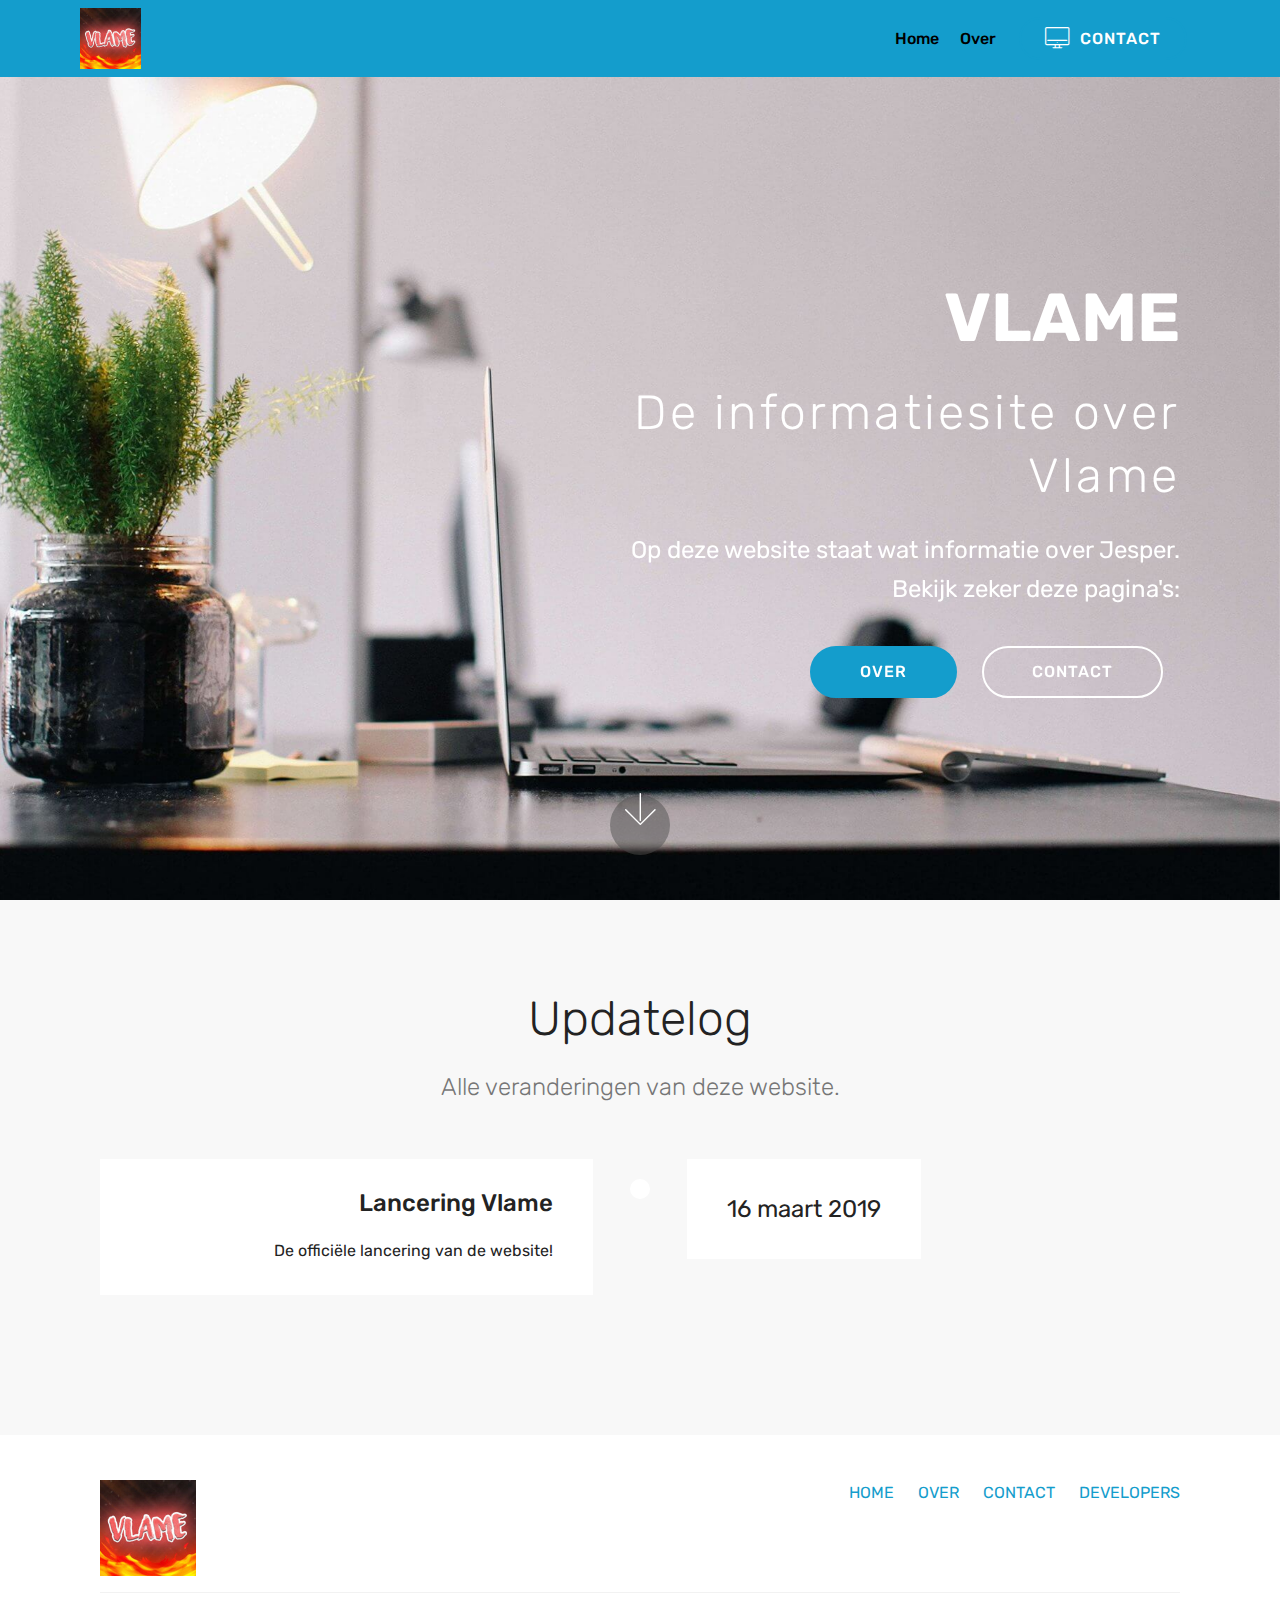
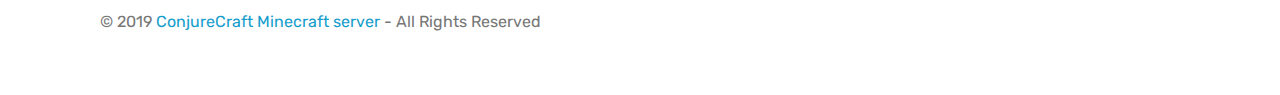
<file: index.html>
<!DOCTYPE html>
<html >
<head>
<script async src="https://pagead2.googlesyndication.com/pagead/js/adsbygoogle.js"></script>
<script>
     (adsbygoogle = window.adsbygoogle || []).push({
          google_ad_client: "ca-pub-7157668072132280",
          enable_page_level_ads: true
     });
</script>
  <!-- Site made with Mobirise Website Builder v4.8.8, https://mobirise.com -->
  <meta charset="UTF-8">
  <meta http-equiv="X-UA-Compatible" content="IE=edge">
  <meta name="generator" content="Mobirise v4.8.8, mobirise.com">
  <meta name="viewport" content="width=device-width, initial-scale=1, minimum-scale=1">
  <link rel="shortcut icon" href="assets/images/img-1341-122x122.jpg" type="image/x-icon">
  <meta name="description" content="De homepagina van de website van Vlame. In deze website kom je vanalles over Jesper A.K.A. Vlame te weten.
Groetjes, www.vlame.ga!">
  <title>Vlame</title>
  <link rel="stylesheet" href="assets/web/assets/mobirise-icons/mobirise-icons.css">
  <link rel="stylesheet" href="assets/tether/tether.min.css">
  <link rel="stylesheet" href="assets/bootstrap/css/bootstrap.min.css">
  <link rel="stylesheet" href="assets/bootstrap/css/bootstrap-grid.min.css">
  <link rel="stylesheet" href="assets/bootstrap/css/bootstrap-reboot.min.css">
  <link rel="stylesheet" href="assets/socicon/css/styles.css">
  <link rel="stylesheet" href="assets/dropdown/css/style.css">
  <link rel="stylesheet" href="assets/theme/css/style.css">
  <link rel="stylesheet" href="assets/mobirise/css/mbr-additional.css" type="text/css">
  
  
  
</head>
<body>
  <section class="menu cid-rkT5SFkWFx" once="menu" id="menu2-0">

    

    <nav class="navbar navbar-expand beta-menu navbar-dropdown align-items-center navbar-fixed-top navbar-toggleable-sm">
        <button class="navbar-toggler navbar-toggler-right" type="button" data-toggle="collapse" data-target="#navbarSupportedContent" aria-controls="navbarSupportedContent" aria-expanded="false" aria-label="Toggle navigation">
            <div class="hamburger">
                <span></span>
                <span></span>
                <span></span>
                <span></span>
            </div>
        </button>
        <div class="menu-logo">
            <div class="navbar-brand">
                <span class="navbar-logo">
                    <a href="#top">
                        <img src="assets/images/img-1341-122x122.jpg" alt="Mobirise" title="" style="height: 3.8rem;">
                    </a>
                </span>
                
            </div>
        </div>
        <div class="collapse navbar-collapse" id="navbarSupportedContent">
            <ul class="navbar-nav nav-dropdown" data-app-modern-menu="true"><li class="nav-item">
                    <a class="nav-link link text-black display-4" href="index.html">
                        Home</a>
                </li>
                <li class="nav-item">
                    <a class="nav-link link text-black display-4" href="over.html">
                        Over</a>
                </li></ul>
            <div class="navbar-buttons mbr-section-btn"><a class="btn btn-sm btn-primary display-4" href="contact.html"><span class="mbri-desktop mbr-iconfont mbr-iconfont-btn"></span>
                    
                    CONTACT</a></div>
        </div>
    </nav>
</section>

<section class="engine"><a href="https://mobirise.info/x">free css templates</a></section><section class="header10 cid-rkT7MXOwFX mbr-fullscreen mbr-parallax-background" id="header10-1">

    

    

    <div class="container">
        <div class="media-container-column mbr-white col-lg-8 col-md-10 ml-auto">
            <h1 class="mbr-section-title align-right mbr-bold pb-3 mbr-fonts-style display-1"><br>VLAME</h1>
            <h3 class="mbr-section-subtitle align-right mbr-light pb-3 mbr-fonts-style display-2">
                De informatiesite over Vlame</h3>
            <p class="mbr-text align-right pb-3 mbr-fonts-style display-5">
               Op deze website staat wat informatie over Jesper.<br>Bekijk zeker deze pagina's:</p>
            <div class="mbr-section-btn align-right"><a class="btn btn-md btn-primary display-4" href="over.html">OVER</a>
                <a class="btn btn-md btn-white-outline display-4" href="contact.html">CONTACT</a></div>
        </div>
    </div>

    <div class="mbr-arrow hidden-sm-down" aria-hidden="true">
        <a href="#next">
            <i class="mbri-down mbr-iconfont"></i>
        </a>
    </div>
</section>

<section class="timeline1 cid-rkTarMOenu" id="timeline1-3">

    

    

    <div class="container align-center">
        <h2 class="mbr-section-title pb-3 mbr-fonts-style display-2">
            Updatelog</h2>
        <h3 class="mbr-section-subtitle pb-5 mbr-fonts-style display-5">
            Alle veranderingen van deze website.</h3>

        <div class="container timelines-container" mbri-timelines="">
            <div class="row timeline-element reverse">      
                 <div class="timeline-date-panel col-xs-12 col-md-6  align-left">         
                    <div class="time-line-date-content">
                        <p class="mbr-timeline-date mbr-fonts-style display-5">
                            16 maart 2019</p>
                    </div>
                </div>
           <span class="iconBackground"></span>
            <div class="col-xs-12 col-md-6 align-right">
                <div class="timeline-text-content">
                    <h4 class="mbr-timeline-title pb-3 mbr-fonts-style display-5">Lancering Vlame</h4>
                    <p class="mbr-timeline-text mbr-fonts-style display-7">De officiële lancering van de website!</p>
                 </div>
            </div>
            </div>

             


            

            


            


            

            

            

            

            

            

            
        </div>
    </div>
</section>

<section class="cid-rkTdkOVOiJ" id="footer5-6">

    

    

    <div class="container">
        <div class="media-container-row">
            <div class="col-md-3">
                <div class="media-wrap">
                    <a href="#top">
                       <img src="assets/images/img-1341-192x192.jpg" alt="Mobirise" title="">
                    </a>
                </div>
            </div>
            <div class="col-md-9">
                <p class="mbr-text align-right links mbr-fonts-style display-7"><a href="index.html">HOME</a> &nbsp; &nbsp; &nbsp;<a href="over.html">OVER</a>&nbsp; &nbsp; &nbsp; <a href="contact.html">CONTACT</a>&nbsp; &nbsp; &nbsp; <a href="developers.html">DEVELOPERS</a></p>
            </div>
        </div>
        <div class="footer-lower">
            <div class="media-container-row">
                <div class="col-md-12">
                    <hr>
                </div>
            </div>
            <div class="media-container-row mbr-white">
                <div class="col-md-6 copyright">
                    <p class="mbr-text mbr-fonts-style display-7">
                        © 2019 <a href="https://conjurecraft.nl" target="_blank">ConjureCraft Minecraft server</a> - All Rights Reserved
                    </p>
                </div>
                <div class="col-md-6">
                    
                </div>
            </div>
        </div>
    </div>
</section>


  <script src="assets/web/assets/jquery/jquery.min.js"></script>
  <script src="assets/popper/popper.min.js"></script>
  <script src="assets/tether/tether.min.js"></script>
  <script src="assets/bootstrap/js/bootstrap.min.js"></script>
  <script src="assets/dropdown/js/script.min.js"></script>
  <script src="assets/touchswipe/jquery.touch-swipe.min.js"></script>
  <script src="assets/parallax/jarallax.min.js"></script>
  <script src="assets/smoothscroll/smooth-scroll.js"></script>
  <script src="assets/theme/js/script.js"></script>
  
  
</body>
</html>
</file>
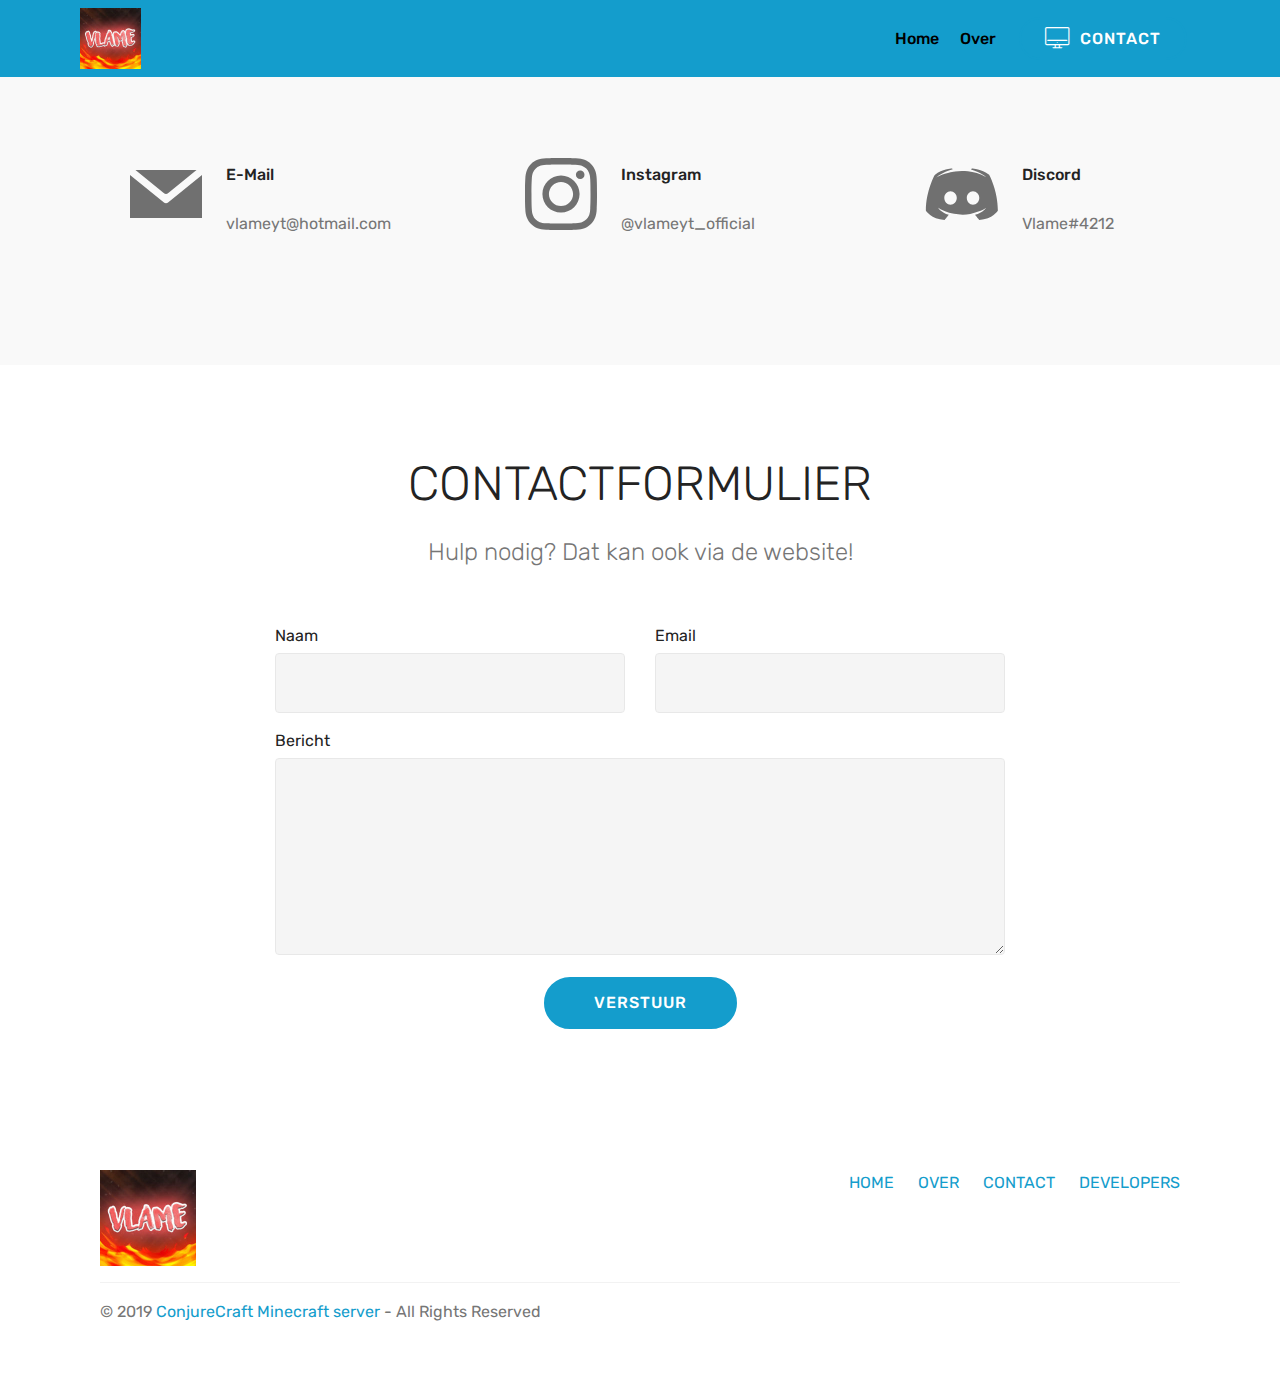
<file: contact.html>
<!DOCTYPE html>
<html >
<head>
  <!-- Site made with Mobirise Website Builder v4.8.8, https://mobirise.com -->
  <meta charset="UTF-8">
  <meta http-equiv="X-UA-Compatible" content="IE=edge">
  <meta name="generator" content="Mobirise v4.8.8, mobirise.com">
  <meta name="viewport" content="width=device-width, initial-scale=1, minimum-scale=1">
  <link rel="shortcut icon" href="assets/images/img-1341-122x122.jpg" type="image/x-icon">
  <meta name="description" content="Contactgegevens Vlame">
  <title>Vlame - Contact</title>
  <link rel="stylesheet" href="assets/web/assets/mobirise-icons/mobirise-icons.css">
  <link rel="stylesheet" href="assets/tether/tether.min.css">
  <link rel="stylesheet" href="assets/bootstrap/css/bootstrap.min.css">
  <link rel="stylesheet" href="assets/bootstrap/css/bootstrap-grid.min.css">
  <link rel="stylesheet" href="assets/bootstrap/css/bootstrap-reboot.min.css">
  <link rel="stylesheet" href="assets/dropdown/css/style.css">
  <link rel="stylesheet" href="assets/socicon/css/styles.css">
  <link rel="stylesheet" href="assets/theme/css/style.css">
  <link rel="stylesheet" href="assets/mobirise/css/mbr-additional.css" type="text/css">
  
  
  
</head>
<body>
  <section class="menu cid-rkT5SFkWFx" once="menu" id="menu2-8">

    

    <nav class="navbar navbar-expand beta-menu navbar-dropdown align-items-center navbar-fixed-top navbar-toggleable-sm">
        <button class="navbar-toggler navbar-toggler-right" type="button" data-toggle="collapse" data-target="#navbarSupportedContent" aria-controls="navbarSupportedContent" aria-expanded="false" aria-label="Toggle navigation">
            <div class="hamburger">
                <span></span>
                <span></span>
                <span></span>
                <span></span>
            </div>
        </button>
        <div class="menu-logo">
            <div class="navbar-brand">
                <span class="navbar-logo">
                    <a href="#top">
                        <img src="assets/images/img-1341-122x122.jpg" alt="Mobirise" title="" style="height: 3.8rem;">
                    </a>
                </span>
                
            </div>
        </div>
        <div class="collapse navbar-collapse" id="navbarSupportedContent">
            <ul class="navbar-nav nav-dropdown" data-app-modern-menu="true"><li class="nav-item">
                    <a class="nav-link link text-black display-4" href="index.html">
                        Home</a>
                </li>
                <li class="nav-item">
                    <a class="nav-link link text-black display-4" href="over.html">
                        Over</a>
                </li></ul>
            <div class="navbar-buttons mbr-section-btn"><a class="btn btn-sm btn-primary display-4" href="contact.html"><span class="mbri-desktop mbr-iconfont mbr-iconfont-btn"></span>
                    
                    CONTACT</a></div>
        </div>
    </nav>
</section>

<section class="engine"><a href="https://mobirise.info/p">web templates free download</a></section><section class="features7 cid-rkTiJziAZY" id="features7-d">
    
    

    
    <div class="container">
        <div class="row justify-content-center">

            <div class="card p-3 col-12 col-md-6 col-lg-4">
                <div class="media">
                    <div class="card-img pr-2">
                        <span class="mbr-iconfont socicon-mail socicon"></span>
                    </div>
                    <div class="card-box media-body">
                        <h4 class="card-title py-3 mbr-fonts-style display-7">E-Mail</h4>
                        <p class="mbr-text mbr-fonts-style display-7">
                           vlameyt@hotmail.com</p>
                    </div>
                </div>
            </div>

            <div class="card p-3 col-12 col-md-6 col-lg-4">
                <div class="media"> 
                    <div class="card-img pr-2">
                        <span class="mbr-iconfont socicon-instagram socicon"></span>
                    </div>
                    <div class="card-box media-body">
                        <h4 class="card-title py-3 mbr-fonts-style display-7">Instagram</h4>
                        <p class="mbr-text mbr-fonts-style display-7">
                           @vlameyt_official</p>
                    </div>
                </div>
            </div>

            <div class="card p-3 col-12 col-md-6 col-lg-4">
                <div class="media">
                    <div class="card-img pr-2">
                        <span class="mbr-iconfont socicon-discord socicon"></span>
                    </div>
                    <div class="media-body card-box">
                        <h4 class="card-title py-3 mbr-fonts-style display-7">
                            Discord</h4>
                        <p class="mbr-text mbr-fonts-style display-7">
                           Vlame#4212</p>
                    </div>
                </div>
            </div>

            
        </div>
    </div>
</section>

<section class="mbr-section form1 cid-rkTkxB8Vgg" id="form1-e">

    

    
    <div class="container">
        <div class="row justify-content-center">
            <div class="title col-12 col-lg-8">
                <h2 class="mbr-section-title align-center pb-3 mbr-fonts-style display-2">
                    CONTACTFORMULIER
                </h2>
                <h3 class="mbr-section-subtitle align-center mbr-light pb-3 mbr-fonts-style display-5">
                    Hulp nodig? Dat kan ook via de website!</h3>
            </div>
        </div>
    </div>
    <div class="container">
        <div class="row justify-content-center">
            <div class="media-container-column col-lg-8" data-form-type="formoid">
                    <div data-form-alert="" hidden="">Bedankt om contact op te nemen! U ontvangt z.s.m. antwoord!</div>
            
                    <form class="mbr-form" action="https://mobirise.com/" method="post" data-form-title="Mobirise Form"><input type="hidden" name="email" data-form-email="true" value="vKkfgKAcXSZXnYhkv8ZGGm5OriCHhGhGRrmZ+PPGgHAesu3Ppk+GekKk1PFnL8o/ckN3O/sgwmo1cKFJ4ebFKasOTMxHq+UeQAtI3H0Zz1zIkHUSMrf0hKxZ4pnK1GMD">
                        <div class="row row-sm-offset">
                            <div class="col-md-4 multi-horizontal" data-for="name">
                                <div class="form-group">
                                    <label class="form-control-label mbr-fonts-style display-7" for="name-form1-e">Naam</label>
                                    <input type="text" class="form-control" name="name" data-form-field="Name" required="" id="name-form1-e">
                                </div>
                            </div>
                            <div class="col-md-4 multi-horizontal" data-for="email">
                                <div class="form-group">
                                    <label class="form-control-label mbr-fonts-style display-7" for="email-form1-e">Email</label>
                                    <input type="email" class="form-control" name="email" data-form-field="Email" required="" id="email-form1-e">
                                </div>
                            </div>
                            
                        </div>
                        <div class="form-group" data-for="message">
                            <label class="form-control-label mbr-fonts-style display-7" for="message-form1-e">Bericht</label>
                            <textarea type="text" class="form-control" name="message" rows="7" data-form-field="Message" id="message-form1-e"></textarea>
                        </div>
            
                        <span class="input-group-btn">
                            <button href="" type="submit" class="btn btn-primary btn-form display-4">VERSTUUR</button>
                        </span>
                    </form>
            </div>
        </div>
    </div>
</section>

<section class="cid-rkTtP3zFz5" id="footer5-k">

    

    

    <div class="container">
        <div class="media-container-row">
            <div class="col-md-3">
                <div class="media-wrap">
                    <a href="#top">
                       <img src="assets/images/img-1341-192x192.jpg" alt="Mobirise" title="">
                    </a>
                </div>
            </div>
            <div class="col-md-9">
                <p class="mbr-text align-right links mbr-fonts-style display-7"><a href="index.html">HOME</a> &nbsp; &nbsp; &nbsp;<a href="over.html">OVER</a>&nbsp; &nbsp; &nbsp; <a href="contact.html">CONTACT</a>&nbsp; &nbsp; &nbsp; <a href="developers.html">DEVELOPERS</a></p>
            </div>
        </div>
        <div class="footer-lower">
            <div class="media-container-row">
                <div class="col-md-12">
                    <hr>
                </div>
            </div>
            <div class="media-container-row mbr-white">
                <div class="col-md-6 copyright">
                    <p class="mbr-text mbr-fonts-style display-7">
                        © 2019 <a href="https://conjurecraft.nl" target="_blank">ConjureCraft Minecraft server</a> - All Rights Reserved
                    </p>
                </div>
                <div class="col-md-6">
                    
                </div>
            </div>
        </div>
    </div>
</section>


  <script src="assets/web/assets/jquery/jquery.min.js"></script>
  <script src="assets/popper/popper.min.js"></script>
  <script src="assets/tether/tether.min.js"></script>
  <script src="assets/bootstrap/js/bootstrap.min.js"></script>
  <script src="assets/smoothscroll/smooth-scroll.js"></script>
  <script src="assets/dropdown/js/script.min.js"></script>
  <script src="assets/touchswipe/jquery.touch-swipe.min.js"></script>
  <script src="assets/theme/js/script.js"></script>
  <script src="assets/formoid/formoid.min.js"></script>
  
  
</body>
</html>
</file>
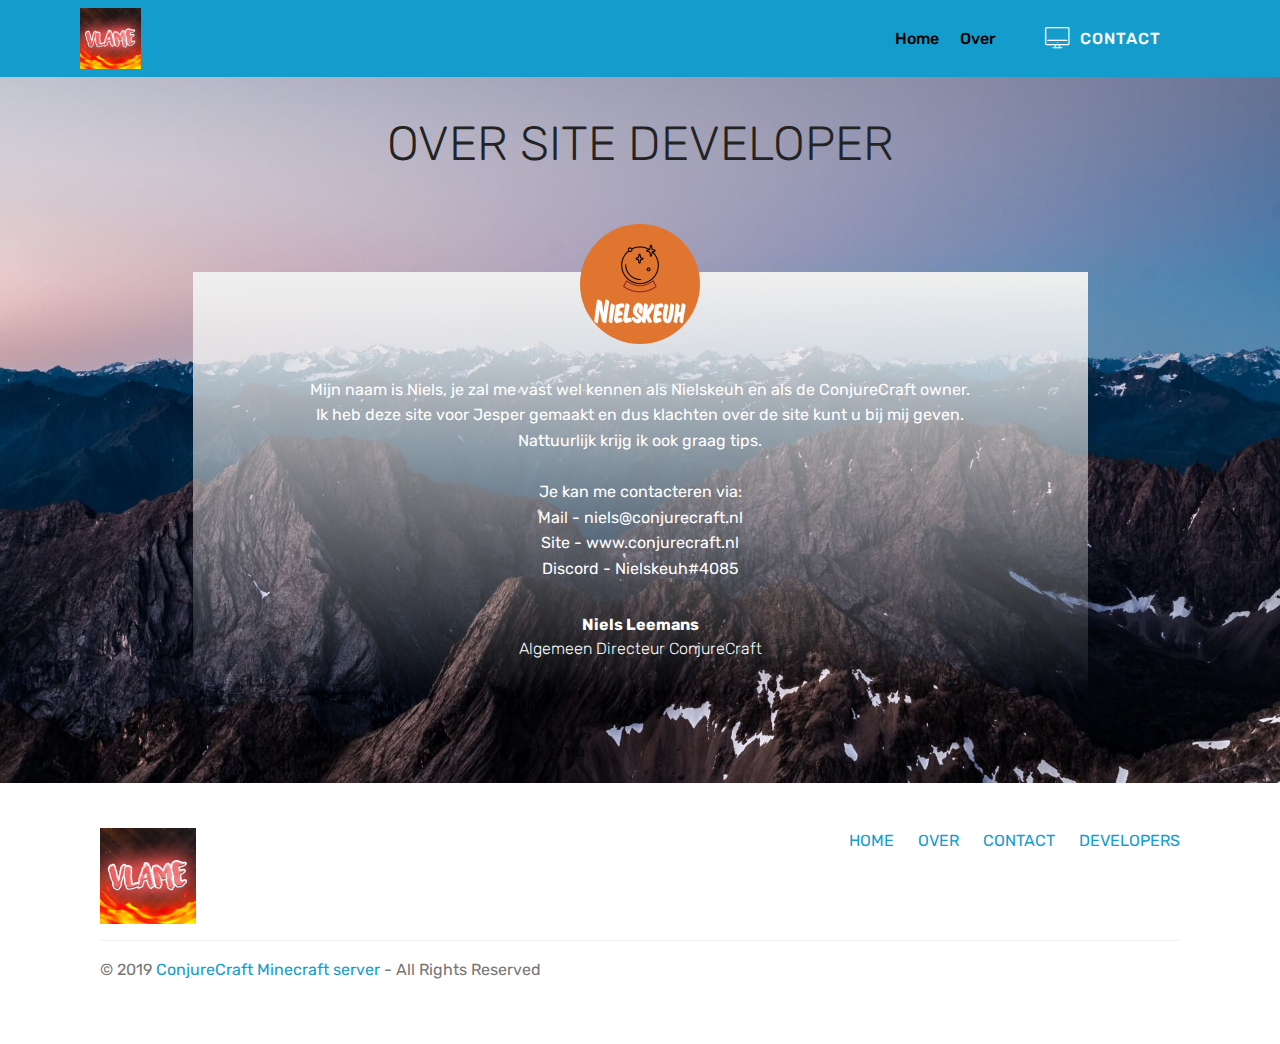
<file: developers.html>
<!DOCTYPE html>
<html >
<head>
  <!-- Site made with Mobirise Website Builder v4.8.8, https://mobirise.com -->
  <meta charset="UTF-8">
  <meta http-equiv="X-UA-Compatible" content="IE=edge">
  <meta name="generator" content="Mobirise v4.8.8, mobirise.com">
  <meta name="viewport" content="width=device-width, initial-scale=1, minimum-scale=1">
  <link rel="shortcut icon" href="assets/images/img-1341-122x122.jpg" type="image/x-icon">
  <meta name="description" content="Site Developers">
  <title>Vlame - Developers</title>
  <link rel="stylesheet" href="assets/web/assets/mobirise-icons/mobirise-icons.css">
  <link rel="stylesheet" href="assets/tether/tether.min.css">
  <link rel="stylesheet" href="assets/bootstrap/css/bootstrap.min.css">
  <link rel="stylesheet" href="assets/bootstrap/css/bootstrap-grid.min.css">
  <link rel="stylesheet" href="assets/bootstrap/css/bootstrap-reboot.min.css">
  <link rel="stylesheet" href="assets/dropdown/css/style.css">
  <link rel="stylesheet" href="assets/socicon/css/styles.css">
  <link rel="stylesheet" href="assets/theme/css/style.css">
  <link rel="stylesheet" href="assets/mobirise/css/mbr-additional.css" type="text/css">
  
  
  
</head>
<body>
  <section class="menu cid-rkT5SFkWFx" once="menu" id="menu2-9">

    

    <nav class="navbar navbar-expand beta-menu navbar-dropdown align-items-center navbar-fixed-top navbar-toggleable-sm">
        <button class="navbar-toggler navbar-toggler-right" type="button" data-toggle="collapse" data-target="#navbarSupportedContent" aria-controls="navbarSupportedContent" aria-expanded="false" aria-label="Toggle navigation">
            <div class="hamburger">
                <span></span>
                <span></span>
                <span></span>
                <span></span>
            </div>
        </button>
        <div class="menu-logo">
            <div class="navbar-brand">
                <span class="navbar-logo">
                    <a href="#top">
                        <img src="assets/images/img-1341-122x122.jpg" alt="Mobirise" title="" style="height: 3.8rem;">
                    </a>
                </span>
                
            </div>
        </div>
        <div class="collapse navbar-collapse" id="navbarSupportedContent">
            <ul class="navbar-nav nav-dropdown" data-app-modern-menu="true"><li class="nav-item">
                    <a class="nav-link link text-black display-4" href="index.html">
                        Home</a>
                </li>
                <li class="nav-item">
                    <a class="nav-link link text-black display-4" href="over.html">
                        Over</a>
                </li></ul>
            <div class="navbar-buttons mbr-section-btn"><a class="btn btn-sm btn-primary display-4" href="contact.html"><span class="mbri-desktop mbr-iconfont mbr-iconfont-btn"></span>
                    
                    CONTACT</a></div>
        </div>
    </nav>
</section>

<section class="engine"><a href="https://mobirise.info/o">free portfolio site templates</a></section><section class="testimonials5 cid-rkTluIoBBo" id="testimonials5-h">

    

    
    <div class="container">
        <div class="media-container-row">
            <div class="title col-12 align-center">
                <h2 class="pb-3 mbr-fonts-style display-2">
                    OVER SITE DEVELOPER</h2>
                
            </div>
        </div>
    </div>

    <div class="container">
        <div class="media-container-column">
            

            
        <div class="mbr-testimonial align-center col-12 col-md-10">
                <div class="panel-item">
                    <div class="card-block">
                        <div class="testimonial-photo">
                            <img src="assets/images/img-1235-240x240.jpg" alt="" title="">
                        </div>
                        <p class="mbr-text mbr-fonts-style mbr-white display-7">
                           Mijn naam is Niels, je zal me vast wel kennen als Nielskeuh en als de ConjureCraft owner.<br>Ik heb deze site voor Jesper gemaakt en dus klachten over de site kunt u bij mij geven.<br>Nattuurlijk krijg ik ook graag tips.<br><br>Je kan me contacteren via:<br>Mail - niels@conjurecraft.nl<br>Site - www.conjurecraft.nl<br>Discord - Nielskeuh#4085</p>
                    </div>
                    <div class="card-footer">
                        <div class="mbr-author-name mbr-bold mbr-fonts-style mbr-white display-7">
                             Niels Leemans</div>
                        <small class="mbr-author-desc mbr-italic mbr-light mbr-fonts-style mbr-white display-7">Algemeen Directeur ConjureCraft</small>
                    </div>
                </div>
            </div></div>
    </div>   
</section>

<section class="cid-rkTtS9qA7R" id="footer5-l">

    

    

    <div class="container">
        <div class="media-container-row">
            <div class="col-md-3">
                <div class="media-wrap">
                    <a href="#top">
                       <img src="assets/images/img-1341-192x192.jpg" alt="Mobirise" title="">
                    </a>
                </div>
            </div>
            <div class="col-md-9">
                <p class="mbr-text align-right links mbr-fonts-style display-7"><a href="index.html">HOME</a> &nbsp; &nbsp; &nbsp;<a href="over.html">OVER</a>&nbsp; &nbsp; &nbsp; <a href="contact.html">CONTACT</a>&nbsp; &nbsp; &nbsp; <a href="developers.html">DEVELOPERS</a></p>
            </div>
        </div>
        <div class="footer-lower">
            <div class="media-container-row">
                <div class="col-md-12">
                    <hr>
                </div>
            </div>
            <div class="media-container-row mbr-white">
                <div class="col-md-6 copyright">
                    <p class="mbr-text mbr-fonts-style display-7">
                        © 2019 <a href="https://conjurecraft.nl" target="_blank">ConjureCraft Minecraft server</a> - All Rights Reserved
                    </p>
                </div>
                <div class="col-md-6">
                    
                </div>
            </div>
        </div>
    </div>
</section>


  <script src="assets/web/assets/jquery/jquery.min.js"></script>
  <script src="assets/popper/popper.min.js"></script>
  <script src="assets/tether/tether.min.js"></script>
  <script src="assets/bootstrap/js/bootstrap.min.js"></script>
  <script src="assets/smoothscroll/smooth-scroll.js"></script>
  <script src="assets/dropdown/js/script.min.js"></script>
  <script src="assets/touchswipe/jquery.touch-swipe.min.js"></script>
  <script src="assets/theme/js/script.js"></script>
  
  
</body>
</html>
</file>
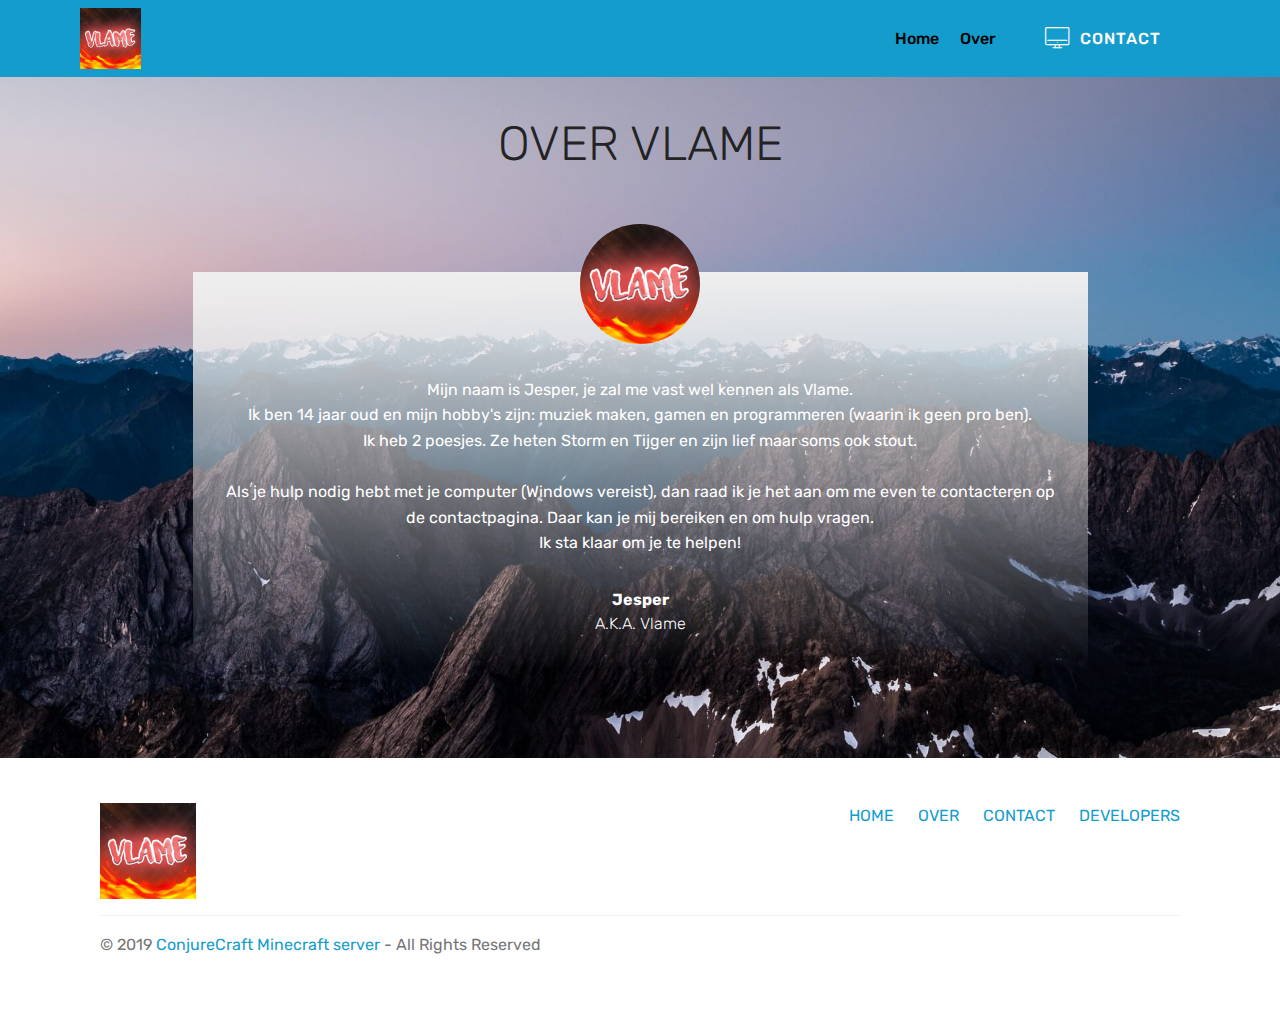
<file: over.html>
<!DOCTYPE html>
<html >
<head>
  <!-- Site made with Mobirise Website Builder v4.8.8, https://mobirise.com -->
  <meta charset="UTF-8">
  <meta http-equiv="X-UA-Compatible" content="IE=edge">
  <meta name="generator" content="Mobirise v4.8.8, mobirise.com">
  <meta name="viewport" content="width=device-width, initial-scale=1, minimum-scale=1">
  <link rel="shortcut icon" href="assets/images/img-1341-122x122.jpg" type="image/x-icon">
  <meta name="description" content="Over Vlame">
  <title>Vlame - Over</title>
  <link rel="stylesheet" href="assets/web/assets/mobirise-icons/mobirise-icons.css">
  <link rel="stylesheet" href="assets/tether/tether.min.css">
  <link rel="stylesheet" href="assets/bootstrap/css/bootstrap.min.css">
  <link rel="stylesheet" href="assets/bootstrap/css/bootstrap-grid.min.css">
  <link rel="stylesheet" href="assets/bootstrap/css/bootstrap-reboot.min.css">
  <link rel="stylesheet" href="assets/dropdown/css/style.css">
  <link rel="stylesheet" href="assets/socicon/css/styles.css">
  <link rel="stylesheet" href="assets/theme/css/style.css">
  <link rel="stylesheet" href="assets/mobirise/css/mbr-additional.css" type="text/css">
  
  
  
</head>
<body>
  <section class="menu cid-rkT5SFkWFx" once="menu" id="menu2-7">

    

    <nav class="navbar navbar-expand beta-menu navbar-dropdown align-items-center navbar-fixed-top navbar-toggleable-sm">
        <button class="navbar-toggler navbar-toggler-right" type="button" data-toggle="collapse" data-target="#navbarSupportedContent" aria-controls="navbarSupportedContent" aria-expanded="false" aria-label="Toggle navigation">
            <div class="hamburger">
                <span></span>
                <span></span>
                <span></span>
                <span></span>
            </div>
        </button>
        <div class="menu-logo">
            <div class="navbar-brand">
                <span class="navbar-logo">
                    <a href="#top">
                        <img src="assets/images/img-1341-122x122.jpg" alt="Mobirise" title="" style="height: 3.8rem;">
                    </a>
                </span>
                
            </div>
        </div>
        <div class="collapse navbar-collapse" id="navbarSupportedContent">
            <ul class="navbar-nav nav-dropdown" data-app-modern-menu="true"><li class="nav-item">
                    <a class="nav-link link text-black display-4" href="index.html">
                        Home</a>
                </li>
                <li class="nav-item">
                    <a class="nav-link link text-black display-4" href="over.html">
                        Over</a>
                </li></ul>
            <div class="navbar-buttons mbr-section-btn"><a class="btn btn-sm btn-primary display-4" href="contact.html"><span class="mbri-desktop mbr-iconfont mbr-iconfont-btn"></span>
                    
                    CONTACT</a></div>
        </div>
    </nav>
</section>

<section class="engine"><a href="https://mobirise.info/p">website templates free download</a></section><section class="testimonials5 cid-rkTeIZ44Dm" id="testimonials5-a">

    

    
    <div class="container">
        <div class="media-container-row">
            <div class="title col-12 align-center">
                <h2 class="pb-3 mbr-fonts-style display-2">
                    OVER VLAME</h2>
                
            </div>
        </div>
    </div>

    <div class="container">
        <div class="media-container-column">
            

            
        <div class="mbr-testimonial align-center col-12 col-md-10">
                <div class="panel-item">
                    <div class="card-block">
                        <div class="testimonial-photo">
                            <img src="assets/images/img-1341-240x240.jpg" alt="" title="">
                        </div>
                        <p class="mbr-text mbr-fonts-style mbr-white display-7">
                           Mijn naam is Jesper, je zal me vast wel kennen als Vlame.<br>Ik ben 14 jaar oud en mijn hobby's zijn: muziek maken, gamen en programmeren (waarin ik geen pro ben).<br>Ik heb 2 poesjes. Ze heten Storm en Tijger en zijn lief maar soms ook stout.<br><br>Als je hulp nodig hebt met je computer (Windows vereist), dan raad ik je het aan om me even te contacteren op de contactpagina. Daar kan je mij bereiken en om hulp vragen.<br>Ik sta klaar om je te helpen!</p>
                    </div>
                    <div class="card-footer">
                        <div class="mbr-author-name mbr-bold mbr-fonts-style mbr-white display-7">
                             Jesper</div>
                        <small class="mbr-author-desc mbr-italic mbr-light mbr-fonts-style mbr-white display-7">A.K.A. Vlame</small>
                    </div>
                </div>
            </div></div>
    </div>   
</section>

<section class="cid-rkTtMIbTTM" id="footer5-j">

    

    

    <div class="container">
        <div class="media-container-row">
            <div class="col-md-3">
                <div class="media-wrap">
                    <a href="#top">
                       <img src="assets/images/img-1341-192x192.jpg" alt="Mobirise" title="">
                    </a>
                </div>
            </div>
            <div class="col-md-9">
                <p class="mbr-text align-right links mbr-fonts-style display-7"><a href="index.html">HOME</a> &nbsp; &nbsp; &nbsp;<a href="over.html">OVER</a>&nbsp; &nbsp; &nbsp; <a href="contact.html">CONTACT</a>&nbsp; &nbsp; &nbsp; <a href="developers.html">DEVELOPERS</a></p>
            </div>
        </div>
        <div class="footer-lower">
            <div class="media-container-row">
                <div class="col-md-12">
                    <hr>
                </div>
            </div>
            <div class="media-container-row mbr-white">
                <div class="col-md-6 copyright">
                    <p class="mbr-text mbr-fonts-style display-7">
                        © 2019 <a href="https://conjurecraft.nl" target="_blank">ConjureCraft Minecraft server</a> - All Rights Reserved
                    </p>
                </div>
                <div class="col-md-6">
                    
                </div>
            </div>
        </div>
    </div>
</section>


  <script src="assets/web/assets/jquery/jquery.min.js"></script>
  <script src="assets/popper/popper.min.js"></script>
  <script src="assets/tether/tether.min.js"></script>
  <script src="assets/bootstrap/js/bootstrap.min.js"></script>
  <script src="assets/smoothscroll/smooth-scroll.js"></script>
  <script src="assets/dropdown/js/script.min.js"></script>
  <script src="assets/touchswipe/jquery.touch-swipe.min.js"></script>
  <script src="assets/theme/js/script.js"></script>
  
  
</body>
</html>
</file>
<file: assets/web/assets/mobirise-icons/mobirise-icons.css>
@font-face {
  font-family: 'MobiriseIcons';
  src:  url('mobirise-icons.eot?spat4u');
  src:  url('mobirise-icons.eot?spat4u#iefix') format('embedded-opentype'),
    url('mobirise-icons.ttf?spat4u') format('truetype'),
    url('mobirise-icons.woff?spat4u') format('woff'),
    url('mobirise-icons.svg?spat4u#MobiriseIcons') format('svg');
  font-weight: normal;
  font-style: normal;
}

[class^="mbri-"], [class*=" mbri-"] {
  /* use !important to prevent issues with browser extensions that change fonts */
  font-family: MobiriseIcons !important;
  speak: none;
  font-style: normal;
  font-weight: normal;
  font-variant: normal;
  text-transform: none;
  line-height: 1;

  /* Better Font Rendering =========== */
  -webkit-font-smoothing: antialiased;
  -moz-osx-font-smoothing: grayscale;
}

.mbri-add-submenu:before {
  content: "\e900";
}
.mbri-alert:before {
  content: "\e901";
}
.mbri-align-center:before {
  content: "\e902";
}
.mbri-align-justify:before {
  content: "\e903";
}
.mbri-align-left:before {
  content: "\e904";
}
.mbri-align-right:before {
  content: "\e905";
}
.mbri-android:before {
  content: "\e906";
}
.mbri-apple:before {
  content: "\e907";
}
.mbri-arrow-down:before {
  content: "\e908";
}
.mbri-arrow-next:before {
  content: "\e909";
}
.mbri-arrow-prev:before {
  content: "\e90a";
}
.mbri-arrow-up:before {
  content: "\e90b";
}
.mbri-bold:before {
  content: "\e90c";
}
.mbri-bookmark:before {
  content: "\e90d";
}
.mbri-bootstrap:before {
  content: "\e90e";
}
.mbri-briefcase:before {
  content: "\e90f";
}
.mbri-browse:before {
  content: "\e910";
}
.mbri-bulleted-list:before {
  content: "\e911";
}
.mbri-calendar:before {
  content: "\e912";
}
.mbri-camera:before {
  content: "\e913";
}
.mbri-cart-add:before {
  content: "\e914";
}
.mbri-cart-full:before {
  content: "\e915";
}
.mbri-cash:before {
  content: "\e916";
}
.mbri-change-style:before {
  content: "\e917";
}
.mbri-chat:before {
  content: "\e918";
}
.mbri-clock:before {
  content: "\e919";
}
.mbri-close:before {
  content: "\e91a";
}
.mbri-cloud:before {
  content: "\e91b";
}
.mbri-code:before {
  content: "\e91c";
}
.mbri-contact-form:before {
  content: "\e91d";
}
.mbri-credit-card:before {
  content: "\e91e";
}
.mbri-cursor-click:before {
  content: "\e91f";
}
.mbri-cust-feedback:before {
  content: "\e920";
}
.mbri-database:before {
  content: "\e921";
}
.mbri-delivery:before {
  content: "\e922";
}
.mbri-desktop:before {
  content: "\e923";
}
.mbri-devices:before {
  content: "\e924";
}
.mbri-down:before {
  content: "\e925";
}
.mbri-download:before {
  content: "\e989";
}
.mbri-drag-n-drop:before {
  content: "\e927";
}
.mbri-drag-n-drop2:before {
  content: "\e928";
}
.mbri-edit:before {
  content: "\e929";
}
.mbri-edit2:before {
  content: "\e92a";
}
.mbri-error:before {
  content: "\e92b";
}
.mbri-extension:before {
  content: "\e92c";
}
.mbri-features:before {
  content: "\e92d";
}
.mbri-file:before {
  content: "\e92e";
}
.mbri-flag:before {
  content: "\e92f";
}
.mbri-folder:before {
  content: "\e930";
}
.mbri-gift:before {
  content: "\e931";
}
.mbri-github:before {
  content: "\e932";
}
.mbri-globe:before {
  content: "\e933";
}
.mbri-globe-2:before {
  content: "\e934";
}
.mbri-growing-chart:before {
  content: "\e935";
}
.mbri-hearth:before {
  content: "\e936";
}
.mbri-help:before {
  content: "\e937";
}
.mbri-home:before {
  content: "\e938";
}
.mbri-hot-cup:before {
  content: "\e939";
}
.mbri-idea:before {
  content: "\e93a";
}
.mbri-image-gallery:before {
  content: "\e93b";
}
.mbri-image-slider:before {
  content: "\e93c";
}
.mbri-info:before {
  content: "\e93d";
}
.mbri-italic:before {
  content: "\e93e";
}
.mbri-key:before {
  content: "\e93f";
}
.mbri-laptop:before {
  content: "\e940";
}
.mbri-layers:before {
  content: "\e941";
}
.mbri-left-right:before {
  content: "\e942";
}
.mbri-left:before {
  content: "\e943";
}
.mbri-letter:before {
  content: "\e944";
}
.mbri-like:before {
  content: "\e945";
}
.mbri-link:before {
  content: "\e946";
}
.mbri-lock:before {
  content: "\e947";
}
.mbri-login:before {
  content: "\e948";
}
.mbri-logout:before {
  content: "\e949";
}
.mbri-magic-stick:before {
  content: "\e94a";
}
.mbri-map-pin:before {
  content: "\e94b";
}
.mbri-menu:before {
  content: "\e94c";
}
.mbri-mobile:before {
  content: "\e94d";
}
.mbri-mobile2:before {
  content: "\e94e";
}
.mbri-mobirise:before {
  content: "\e94f";
}
.mbri-more-horizontal:before {
  content: "\e950";
}
.mbri-more-vertical:before {
  content: "\e951";
}
.mbri-music:before {
  content: "\e952";
}
.mbri-new-file:before {
  content: "\e953";
}
.mbri-numbered-list:before {
  content: "\e954";
}
.mbri-opened-folder:before {
  content: "\e955";
}
.mbri-pages:before {
  content: "\e956";
}
.mbri-paper-plane:before {
  content: "\e957";
}
.mbri-paperclip:before {
  content: "\e958";
}
.mbri-photo:before {
  content: "\e959";
}
.mbri-photos:before {
  content: "\e95a";
}
.mbri-pin:before {
  content: "\e95b";
}
.mbri-play:before {
  content: "\e95c";
}
.mbri-plus:before {
  content: "\e95d";
}
.mbri-preview:before {
  content: "\e95e";
}
.mbri-print:before {
  content: "\e95f";
}
.mbri-protect:before {
  content: "\e960";
}
.mbri-question:before {
  content: "\e961";
}
.mbri-quote-left:before {
  content: "\e962";
}
.mbri-quote-right:before {
  content: "\e963";
}
.mbri-refresh:before {
  content: "\e964";
}
.mbri-responsive:before {
  content: "\e965";
}
.mbri-right:before {
  content: "\e966";
}
.mbri-rocket:before {
  content: "\e967";
}
.mbri-sad-face:before {
  content: "\e968";
}
.mbri-sale:before {
  content: "\e969";
}
.mbri-save:before {
  content: "\e96a";
}
.mbri-search:before {
  content: "\e96b";
}
.mbri-setting:before {
  content: "\e96c";
}
.mbri-setting2:before {
  content: "\e96d";
}
.mbri-setting3:before {
  content: "\e96e";
}
.mbri-share:before {
  content: "\e96f";
}
.mbri-shopping-bag:before {
  content: "\e970";
}
.mbri-shopping-basket:before {
  content: "\e971";
}
.mbri-shopping-cart:before {
  content: "\e972";
}
.mbri-sites:before {
  content: "\e973";
}
.mbri-smile-face:before {
  content: "\e974";
}
.mbri-speed:before {
  content: "\e975";
}
.mbri-star:before {
  content: "\e976";
}
.mbri-success:before {
  content: "\e977";
}
.mbri-sun:before {
  content: "\e978";
}
.mbri-sun2:before {
  content: "\e979";
}
.mbri-tablet:before {
  content: "\e97a";
}
.mbri-tablet-vertical:before {
  content: "\e97b";
}
.mbri-target:before {
  content: "\e97c";
}
.mbri-timer:before {
  content: "\e97d";
}
.mbri-to-ftp:before {
  content: "\e97e";
}
.mbri-to-local-drive:before {
  content: "\e97f";
}
.mbri-touch-swipe:before {
  content: "\e980";
}
.mbri-touch:before {
  content: "\e981";
}
.mbri-trash:before {
  content: "\e982";
}
.mbri-underline:before {
  content: "\e983";
}
.mbri-unlink:before {
  content: "\e984";
}
.mbri-unlock:before {
  content: "\e985";
}
.mbri-up-down:before {
  content: "\e986";
}
.mbri-up:before {
  content: "\e987";
}
.mbri-update:before {
  content: "\e988";
}
.mbri-upload:before {
 content: "\e926"; 
}
.mbri-user:before {
  content: "\e98a";
}
.mbri-user2:before {
  content: "\e98b";
}
.mbri-users:before {
  content: "\e98c";
}
.mbri-video:before {
  content: "\e98d";
}
.mbri-video-play:before {
  content: "\e98e";
}
.mbri-watch:before {
  content: "\e98f";
}
.mbri-website-theme:before {
  content: "\e990";
}
.mbri-wifi:before {
  content: "\e991";
}
.mbri-windows:before {
  content: "\e992";
}
.mbri-zoom-out:before {
  content: "\e993";
}
.mbri-redo:before {
  content: "\e994";
}
.mbri-undo:before {
  content: "\e995";
}
</file>
<file: assets/socicon/css/styles.css>
@charset "UTF-8";

@font-face {
  font-family: "socicon";
  src:url("../fonts/socicon.eot");
  src:url("../fonts/socicon.eot?#iefix") format("embedded-opentype"),
    url("../fonts/socicon.woff") format("woff"),
    url("../fonts/socicon.ttf") format("truetype"),
    url("../fonts/socicon.svg#socicon") format("svg");
  font-weight: normal;
  font-style: normal;

}

[data-icon]:before {
  font-family: "socicon" !important;
  content: attr(data-icon);
  font-style: normal !important;
  font-weight: normal !important;
  font-variant: normal !important;
  text-transform: none !important;
  speak: none;
  line-height: 1;
  -webkit-font-smoothing: antialiased;
  -moz-osx-font-smoothing: grayscale;
}

[class^="socicon-"]:before,
[class*=" socicon-"]:before {
  font-family: "socicon" !important;
  font-style: normal !important;
  font-weight: normal !important;
  font-variant: normal !important;
  text-transform: none !important;
  speak: none;
  line-height: 1;
  -webkit-font-smoothing: antialiased;
  -moz-osx-font-smoothing: grayscale;
}

.socicon-modelmayhem:before {
  content: "\e000";
}
.socicon-mixcloud:before {
  content: "\e001";
}
.socicon-drupal:before {
  content: "\e002";
}
.socicon-swarm:before {
  content: "\e003";
}
.socicon-istock:before {
  content: "\e004";
}
.socicon-yammer:before {
  content: "\e005";
}
.socicon-ello:before {
  content: "\e006";
}
.socicon-stackoverflow:before {
  content: "\e007";
}
.socicon-persona:before {
  content: "\e008";
}
.socicon-triplej:before {
  content: "\e009";
}
.socicon-houzz:before {
  content: "\e00a";
}
.socicon-rss:before {
  content: "\e00b";
}
.socicon-paypal:before {
  content: "\e00c";
}
.socicon-odnoklassniki:before {
  content: "\e00d";
}
.socicon-airbnb:before {
  content: "\e00e";
}
.socicon-periscope:before {
  content: "\e00f";
}
.socicon-outlook:before {
  content: "\e010";
}
.socicon-coderwall:before {
  content: "\e011";
}
.socicon-tripadvisor:before {
  content: "\e012";
}
.socicon-appnet:before {
  content: "\e013";
}
.socicon-goodreads:before {
  content: "\e014";
}
.socicon-tripit:before {
  content: "\e015";
}
.socicon-lanyrd:before {
  content: "\e016";
}
.socicon-slideshare:before {
  content: "\e017";
}
.socicon-buffer:before {
  content: "\e018";
}
.socicon-disqus:before {
  content: "\e019";
}
.socicon-vkontakte:before {
  content: "\e01a";
}
.socicon-whatsapp:before {
  content: "\e01b";
}
.socicon-patreon:before {
  content: "\e01c";
}
.socicon-storehouse:before {
  content: "\e01d";
}
.socicon-pocket:before {
  content: "\e01e";
}
.socicon-mail:before {
  content: "\e01f";
}
.socicon-blogger:before {
  content: "\e020";
}
.socicon-technorati:before {
  content: "\e021";
}
.socicon-reddit:before {
  content: "\e022";
}
.socicon-dribbble:before {
  content: "\e023";
}
.socicon-stumbleupon:before {
  content: "\e024";
}
.socicon-digg:before {
  content: "\e025";
}
.socicon-envato:before {
  content: "\e026";
}
.socicon-behance:before {
  content: "\e027";
}
.socicon-delicious:before {
  content: "\e028";
}
.socicon-deviantart:before {
  content: "\e029";
}
.socicon-forrst:before {
  content: "\e02a";
}
.socicon-play:before {
  content: "\e02b";
}
.socicon-zerply:before {
  content: "\e02c";
}
.socicon-wikipedia:before {
  content: "\e02d";
}
.socicon-apple:before {
  content: "\e02e";
}
.socicon-flattr:before {
  content: "\e02f";
}
.socicon-github:before {
  content: "\e030";
}
.socicon-renren:before {
  content: "\e031";
}
.socicon-friendfeed:before {
  content: "\e032";
}
.socicon-newsvine:before {
  content: "\e033";
}
.socicon-identica:before {
  content: "\e034";
}
.socicon-bebo:before {
  content: "\e035";
}
.socicon-zynga:before {
  content: "\e036";
}
.socicon-steam:before {
  content: "\e037";
}
.socicon-xbox:before {
  content: "\e038";
}
.socicon-windows:before {
  content: "\e039";
}
.socicon-qq:before {
  content: "\e03a";
}
.socicon-douban:before {
  content: "\e03b";
}
.socicon-meetup:before {
  content: "\e03c";
}
.socicon-playstation:before {
  content: "\e03d";
}
.socicon-android:before {
  content: "\e03e";
}
.socicon-snapchat:before {
  content: "\e03f";
}
.socicon-twitter:before {
  content: "\e040";
}
.socicon-facebook:before {
  content: "\e041";
}
.socicon-googleplus:before {
  content: "\e042";
}
.socicon-pinterest:before {
  content: "\e043";
}
.socicon-foursquare:before {
  content: "\e044";
}
.socicon-yahoo:before {
  content: "\e045";
}
.socicon-skype:before {
  content: "\e046";
}
.socicon-yelp:before {
  content: "\e047";
}
.socicon-feedburner:before {
  content: "\e048";
}
.socicon-linkedin:before {
  content: "\e049";
}
.socicon-viadeo:before {
  content: "\e04a";
}
.socicon-xing:before {
  content: "\e04b";
}
.socicon-myspace:before {
  content: "\e04c";
}
.socicon-soundcloud:before {
  content: "\e04d";
}
.socicon-spotify:before {
  content: "\e04e";
}
.socicon-grooveshark:before {
  content: "\e04f";
}
.socicon-lastfm:before {
  content: "\e050";
}
.socicon-youtube:before {
  content: "\e051";
}
.socicon-vimeo:before {
  content: "\e052";
}
.socicon-dailymotion:before {
  content: "\e053";
}
.socicon-vine:before {
  content: "\e054";
}
.socicon-flickr:before {
  content: "\e055";
}
.socicon-500px:before {
  content: "\e056";
}
.socicon-wordpress:before {
  content: "\e058";
}
.socicon-tumblr:before {
  content: "\e059";
}
.socicon-twitch:before {
  content: "\e05a";
}
.socicon-8tracks:before {
  content: "\e05b";
}
.socicon-amazon:before {
  content: "\e05c";
}
.socicon-icq:before {
  content: "\e05d";
}
.socicon-smugmug:before {
  content: "\e05e";
}
.socicon-ravelry:before {
  content: "\e05f";
}
.socicon-weibo:before {
  content: "\e060";
}
.socicon-baidu:before {
  content: "\e061";
}
.socicon-angellist:before {
  content: "\e062";
}
.socicon-ebay:before {
  content: "\e063";
}
.socicon-imdb:before {
  content: "\e064";
}
.socicon-stayfriends:before {
  content: "\e065";
}
.socicon-residentadvisor:before {
  content: "\e066";
}
.socicon-google:before {
  content: "\e067";
}
.socicon-yandex:before {
  content: "\e068";
}
.socicon-sharethis:before {
  content: "\e069";
}
.socicon-bandcamp:before {
  content: "\e06a";
}
.socicon-itunes:before {
  content: "\e06b";
}
.socicon-deezer:before {
  content: "\e06c";
}
.socicon-telegram:before {
  content: "\e06e";
}
.socicon-openid:before {
  content: "\e06f";
}
.socicon-amplement:before {
  content: "\e070";
}
.socicon-viber:before {
  content: "\e071";
}
.socicon-zomato:before {
  content: "\e072";
}
.socicon-draugiem:before {
  content: "\e074";
}
.socicon-endomodo:before {
  content: "\e075";
}
.socicon-filmweb:before {
  content: "\e076";
}
.socicon-stackexchange:before {
  content: "\e077";
}
.socicon-wykop:before {
  content: "\e078";
}
.socicon-teamspeak:before {
  content: "\e079";
}
.socicon-teamviewer:before {
  content: "\e07a";
}
.socicon-ventrilo:before {
  content: "\e07b";
}
.socicon-younow:before {
  content: "\e07c";
}
.socicon-raidcall:before {
  content: "\e07d";
}
.socicon-mumble:before {
  content: "\e07e";
}
.socicon-medium:before {
  content: "\e06d";
}
.socicon-bebee:before {
  content: "\e07f";
}
.socicon-hitbox:before {
  content: "\e080";
}
.socicon-reverbnation:before {
  content: "\e081";
}
.socicon-formulr:before {
  content: "\e082";
}
.socicon-instagram:before {
  content: "\e057";
}
.socicon-battlenet:before {
  content: "\e083";
}
.socicon-chrome:before {
  content: "\e084";
}
.socicon-discord:before {
  content: "\e086";
}
.socicon-issuu:before {
  content: "\e087";
}
.socicon-macos:before {
  content: "\e088";
}
.socicon-firefox:before {
  content: "\e089";
}
.socicon-opera:before {
  content: "\e08d";
}
.socicon-keybase:before {
  content: "\e090";
}
.socicon-alliance:before {
  content: "\e091";
}
.socicon-livejournal:before {
  content: "\e092";
}
.socicon-googlephotos:before {
  content: "\e093";
}
.socicon-horde:before {
  content: "\e094";
}
.socicon-etsy:before {
  content: "\e095";
}
.socicon-zapier:before {
  content: "\e096";
}
.socicon-google-scholar:before {
  content: "\e097";
}
.socicon-researchgate:before {
  content: "\e098";
}
.socicon-wechat:before {
  content: "\e099";
}
.socicon-strava:before {
  content: "\e09a";
}
.socicon-line:before {
  content: "\e09b";
}
.socicon-lyft:before {
  content: "\e09c";
}
.socicon-uber:before {
  content: "\e09d";
}
.socicon-songkick:before {
  content: "\e09e";
}
.socicon-viewbug:before {
  content: "\e09f";
}
.socicon-googlegroups:before {
  content: "\e0a0";
}
.socicon-quora:before {
  content: "\e073";
}
.socicon-diablo:before {
  content: "\e085";
}
.socicon-blizzard:before {
  content: "\e0a1";
}
.socicon-hearthstone:before {
  content: "\e08b";
}
.socicon-heroes:before {
  content: "\e08a";
}
.socicon-overwatch:before {
  content: "\e08c";
}
.socicon-warcraft:before {
  content: "\e08e";
}
.socicon-starcraft:before {
  content: "\e08f";
}
.socicon-beam:before {
  content: "\e0a2";
}
.socicon-curse:before {
  content: "\e0a3";
}
.socicon-player:before {
  content: "\e0a4";
}
.socicon-streamjar:before {
  content: "\e0a5";
}
.socicon-nintendo:before {
  content: "\e0a6";
}
.socicon-hellocoton:before {
  content: "\e0a7";
}
</file>
<file: assets/dropdown/css/style.css>
.navbar-dropdown {
  left: 0;
  padding: 0;
  position: absolute;
  right: 0;
  top: 0;
  transition: all 0.45s ease;
  z-index: 1030;
  background: #282828; }
  .navbar-dropdown .navbar-logo {
    margin-right: 0.8rem;
    transition: margin 0.3s ease-in-out;
    vertical-align: middle; }
    .navbar-dropdown .navbar-logo img {
      height: 3.125rem;
      transition: all 0.3s ease-in-out; }
    .navbar-dropdown .navbar-logo.mbr-iconfont {
      font-size: 3.125rem;
      line-height: 3.125rem; }
  .navbar-dropdown .navbar-caption {
    font-weight: 700;
    white-space: normal;
    vertical-align: -4px;
    line-height: 3.125rem !important; }
    .navbar-dropdown .navbar-caption, .navbar-dropdown .navbar-caption:hover {
      color: inherit;
      text-decoration: none; }
  .navbar-dropdown .mbr-iconfont + .navbar-caption {
    vertical-align: -1px; }
  .navbar-dropdown.navbar-fixed-top {
    position: fixed; }
  .navbar-dropdown .navbar-brand span {
    vertical-align: -4px; }
  .navbar-dropdown.bg-color.transparent {
    background: none; }
  .navbar-dropdown.navbar-short .navbar-brand {
    padding: 0.625rem 0; }
    .navbar-dropdown.navbar-short .navbar-brand span {
      vertical-align: -1px; }
  .navbar-dropdown.navbar-short .navbar-caption {
    line-height: 2.375rem !important;
    vertical-align: -2px; }
  .navbar-dropdown.navbar-short .navbar-logo {
    margin-right: 0.5rem; }
    .navbar-dropdown.navbar-short .navbar-logo img {
      height: 2.375rem; }
    .navbar-dropdown.navbar-short .navbar-logo.mbr-iconfont {
      font-size: 2.375rem;
      line-height: 2.375rem; }
  .navbar-dropdown.navbar-short .mbr-table-cell {
    height: 3.625rem; }
  .navbar-dropdown .navbar-close {
    left: 0.6875rem;
    position: fixed;
    top: 0.75rem;
    z-index: 1000; }
  .navbar-dropdown .hamburger-icon {
    content: "";
    display: inline-block;
    vertical-align: middle;
    width: 16px;
    -webkit-box-shadow: 0 -6px 0 1px #282828,0 0 0 1px #282828,0 6px 0 1px #282828;
    -moz-box-shadow: 0 -6px 0 1px #282828,0 0 0 1px #282828,0 6px 0 1px #282828;
    box-shadow: 0 -6px 0 1px #282828,0 0 0 1px #282828,0 6px 0 1px #282828; }

.dropdown-menu .dropdown-toggle[data-toggle="dropdown-submenu"]::after {
  border-bottom: 0.35em solid transparent;
  border-left: 0.35em solid;
  border-right: 0;
  border-top: 0.35em solid transparent;
  margin-left: 0.3rem; }

.dropdown-menu .dropdown-item:focus {
  outline: 0; }

.nav-dropdown {
  font-size: 0.75rem;
  font-weight: 500;
  height: auto !important; }
  .nav-dropdown .nav-btn {
    padding-left: 1rem; }
  .nav-dropdown .link {
    margin: .667em 1.667em;
    font-weight: 500;
    padding: 0;
    transition: color .2s ease-in-out; }
    .nav-dropdown .link.dropdown-toggle {
      margin-right: 2.583em; }
      .nav-dropdown .link.dropdown-toggle::after {
        margin-left: .25rem;
        border-top: 0.35em solid;
        border-right: 0.35em solid transparent;
        border-left: 0.35em solid transparent;
        border-bottom: 0; }
      .nav-dropdown .link.dropdown-toggle[aria-expanded="true"] {
        margin: 0;
        padding: 0.667em 3.263em  0.667em 1.667em; }
  .nav-dropdown .link::after,
  .nav-dropdown .dropdown-item::after {
    color: inherit; }
  .nav-dropdown .btn {
    font-size: 0.75rem;
    font-weight: 700;
    letter-spacing: 0;
    margin-bottom: 0;
    padding-left: 1.25rem;
    padding-right: 1.25rem; }
  .nav-dropdown .dropdown-menu {
    border-radius: 0;
    border: 0;
    left: 0;
    margin: 0;
    padding-bottom: 1.25rem;
    padding-top: 1.25rem;
    position: relative; }
  .nav-dropdown .dropdown-submenu {
    margin-left: 0.125rem;
    top: 0; }
  .nav-dropdown .dropdown-item {
    font-weight: 500;
    line-height: 2;
    padding: 0.3846em 4.615em 0.3846em 1.5385em;
    position: relative;
    transition: color .2s ease-in-out, background-color .2s ease-in-out; }
    .nav-dropdown .dropdown-item::after {
      margin-top: -0.3077em;
      position: absolute;
      right: 1.1538em;
      top: 50%; }
    .nav-dropdown .dropdown-item:focus, .nav-dropdown .dropdown-item:hover {
      background: none; }

@media (max-width: 767px) {
  .nav-dropdown.navbar-toggleable-sm {
    bottom: 0;
    display: none;
    left: 0;
    overflow-x: hidden;
    position: fixed;
    top: 0;
    transform: translateX(-100%);
    -ms-transform: translateX(-100%);
    -webkit-transform: translateX(-100%);
    width: 18.75rem;
    z-index: 999; } }
.nav-dropdown.navbar-toggleable-xl {
  bottom: 0;
  display: none;
  left: 0;
  overflow-x: hidden;
  position: fixed;
  top: 0;
  transform: translateX(-100%);
  -ms-transform: translateX(-100%);
  -webkit-transform: translateX(-100%);
  width: 18.75rem;
  z-index: 999; }

.nav-dropdown-sm {
  display: block !important;
  overflow-x: hidden;
  overflow: auto;
  padding-top: 3.875rem; }
  .nav-dropdown-sm::after {
    content: "";
    display: block;
    height: 3rem;
    width: 100%; }
  .nav-dropdown-sm.collapse.in ~ .navbar-close {
    display: block !important; }
  .nav-dropdown-sm.collapsing, .nav-dropdown-sm.collapse.in {
    transform: translateX(0);
    -ms-transform: translateX(0);
    -webkit-transform: translateX(0);
    transition: all 0.25s ease-out;
    -webkit-transition: all 0.25s ease-out;
    background: #282828; }
  .nav-dropdown-sm.collapsing[aria-expanded="false"] {
    transform: translateX(-100%);
    -ms-transform: translateX(-100%);
    -webkit-transform: translateX(-100%); }
  .nav-dropdown-sm .nav-item {
    display: block;
    margin-left: 0 !important;
    padding-left: 0; }
  .nav-dropdown-sm .link,
  .nav-dropdown-sm .dropdown-item {
    border-top: 1px dotted rgba(255, 255, 255, 0.1);
    font-size: 0.8125rem;
    line-height: 1.6;
    margin: 0 !important;
    padding: 0.875rem 2.4rem 0.875rem 1.5625rem !important;
    position: relative;
    white-space: normal; }
    .nav-dropdown-sm .link:focus, .nav-dropdown-sm .link:hover,
    .nav-dropdown-sm .dropdown-item:focus,
    .nav-dropdown-sm .dropdown-item:hover {
      background: rgba(0, 0, 0, 0.2) !important;
      color: #c0a375; }
  .nav-dropdown-sm .nav-btn {
    position: relative;
    padding: 1.5625rem 1.5625rem 0 1.5625rem; }
    .nav-dropdown-sm .nav-btn::before {
      border-top: 1px dotted rgba(255, 255, 255, 0.1);
      content: "";
      left: 0;
      position: absolute;
      top: 0;
      width: 100%; }
    .nav-dropdown-sm .nav-btn + .nav-btn {
      padding-top: 0.625rem; }
      .nav-dropdown-sm .nav-btn + .nav-btn::before {
        display: none; }
  .nav-dropdown-sm .btn {
    padding: 0.625rem 0; }
  .nav-dropdown-sm .dropdown-toggle[data-toggle="dropdown-submenu"]::after {
    margin-left: .25rem;
    border-top: 0.35em solid;
    border-right: 0.35em solid transparent;
    border-left: 0.35em solid transparent;
    border-bottom: 0; }
  .nav-dropdown-sm .dropdown-toggle[data-toggle="dropdown-submenu"][aria-expanded="true"]::after {
    border-top: 0;
    border-right: 0.35em solid transparent;
    border-left: 0.35em solid transparent;
    border-bottom: 0.35em solid; }
  .nav-dropdown-sm .dropdown-menu {
    margin: 0;
    padding: 0;
    position: relative;
    top: 0;
    left: 0;
    width: 100%;
    border: 0;
    float: none;
    border-radius: 0;
    background: none; }
  .nav-dropdown-sm .dropdown-submenu {
    left: 100%;
    margin-left: 0.125rem;
    margin-top: -1.25rem;
    top: 0; }

.navbar-toggleable-sm .nav-dropdown .dropdown-menu {
  position: absolute; }

.navbar-toggleable-sm .nav-dropdown .dropdown-submenu {
  left: 100%;
  margin-left: 0.125rem;
  margin-top: -1.25rem;
  top: 0; }

.navbar-toggleable-sm.opened .nav-dropdown .dropdown-menu {
  position: relative; }

.navbar-toggleable-sm.opened .nav-dropdown .dropdown-submenu {
  left: 0;
  margin-left: 00rem;
  margin-top: 0rem;
  top: 0; }

.is-builder .nav-dropdown.collapsing {
  transition: none !important; }

/*# sourceMappingURL=style.css.map */
</file>
<file: assets/theme/css/style.css>
/*!
 * Mobirise v4 theme (https://mobirise.com/)
 * Copyright 2017 Mobirise
 */
section {
  background-color: #eeeeee; }

section,
.container,
.container-fluid {
  position: relative;
  word-wrap: break-word; }

a.mbr-iconfont:hover {
  text-decoration: none; }

.article .lead p, .article .lead ul, .article .lead ol, .article .lead pre, .article .lead blockquote {
  margin-bottom: 0; }

a {
  font-style: normal;
  font-weight: 400;
  cursor: pointer; }
  a, a:hover {
    text-decoration: none; }

figure {
  margin-bottom: 0; }

body {
  color: #232323; }

h1, h2, h3, h4, h5, h6,
.h1, .h2, .h3, .h4, .h5, .h6,
.display-1, .display-2, .display-3, .display-4 {
  line-height: 1;
  word-break: break-word;
  word-wrap: break-word; }

b, strong {
  font-weight: bold; }

blockquote {
  padding: 10px 0 10px 20px;
  position: relative;
  border-left: 2px solid;
  border-color: #ff3366; }

input:-webkit-autofill, input:-webkit-autofill:hover, input:-webkit-autofill:focus, input:-webkit-autofill:active {
  transition-delay: 9999s;
  transition-property: background-color, color; }

textarea[type="hidden"] {
  display: none; }

body {
  position: relative; }

section {
  background-position: 50% 50%;
  background-repeat: no-repeat;
  background-size: cover; }
  section .mbr-background-video,
  section .mbr-background-video-preview {
    position: absolute;
    bottom: 0;
    left: 0;
    right: 0;
    top: 0; }

.hidden {
  visibility: hidden; }

.mbr-z-index20 {
  z-index: 20; }

/*! Base colors */
.mbr-white {
  color: #ffffff; }

.mbr-black {
  color: #000000; }

.mbr-bg-white {
  background-color: #ffffff; }

.mbr-bg-black {
  background-color: #000000; }

/*! Text-aligns */
.align-left {
  text-align: left; }

.align-center {
  text-align: center; }

.align-right {
  text-align: right; }

@media (max-width: 767px) {
  .align-left, .align-center, .align-right, .mbr-section-btn, .mbr-section-title {
    text-align: center; } }
/*! Font-weight  */
.mbr-light {
  font-weight: 300; }

.mbr-regular {
  font-weight: 400; }

.mbr-semibold {
  font-weight: 500; }

.mbr-bold {
  font-weight: 700; }

/*! Media  */
.media-size-item {
  -webkit-flex: 1 1 auto;
  -moz-flex: 1 1 auto;
  -ms-flex: 1 1 auto;
  -o-flex: 1 1 auto;
  flex: 1 1 auto; }

.media-content {
  -webkit-flex-basis: 100%;
  flex-basis: 100%; }

.media-container-row {
  display: -ms-flexbox;
  display: -webkit-flex;
  display: flex;
  -webkit-flex-direction: row;
  -ms-flex-direction: row;
  flex-direction: row;
  -webkit-flex-wrap: wrap;
  -ms-flex-wrap: wrap;
  flex-wrap: wrap;
  -webkit-justify-content: center;
  -ms-flex-pack: center;
  justify-content: center;
  -webkit-align-content: center;
  -ms-flex-line-pack: center;
  align-content: center;
  -webkit-align-items: start;
  -ms-flex-align: start;
  align-items: start; }
  .media-container-row .media-size-item {
    width: 400px; }

.media-container-column {
  display: -ms-flexbox;
  display: -webkit-flex;
  display: flex;
  -webkit-flex-direction: column;
  -ms-flex-direction: column;
  flex-direction: column;
  -webkit-flex-wrap: wrap;
  -ms-flex-wrap: wrap;
  flex-wrap: wrap;
  -webkit-justify-content: center;
  -ms-flex-pack: center;
  justify-content: center;
  -webkit-align-content: center;
  -ms-flex-line-pack: center;
  align-content: center;
  -webkit-align-items: stretch;
  -ms-flex-align: stretch;
  align-items: stretch; }
  .media-container-column > * {
    width: 100%; }

@media (min-width: 992px) {
  .media-container-row {
    -webkit-flex-wrap: nowrap;
    -ms-flex-wrap: nowrap;
    flex-wrap: nowrap; } }
figure {
  overflow: hidden; }

figure[mbr-media-size] {
  transition: width 0.1s; }

.mbr-figure img, .mbr-figure iframe {
  display: block;
  width: 100%; }

.card {
  background-color: transparent;
  border: none; }

.card-img {
  text-align: center;
  flex-shrink: 0;
  -webkit-flex-shrink: 0; }

.media {
  max-width: 100%;
  margin: 0 auto; }

.mbr-figure {
  -ms-flex-item-align: center;
  -ms-grid-row-align: center;
  -webkit-align-self: center;
  align-self: center; }

.media-container > div {
  max-width: 100%; }

.mbr-figure img, .card-img img {
  width: 100%; }

@media (max-width: 991px) {
  .media-size-item {
    width: auto !important; }

  .media {
    width: auto; }

  .mbr-figure {
    width: 100% !important; } }
/*! Buttons */
.mbr-section-btn {
  margin-left: -.25rem;
  margin-right: -.25rem;
  font-size: 0; }

nav .mbr-section-btn {
  margin-left: 0rem;
  margin-right: 0rem; }

/*! Btn icon margin */
.btn .mbr-iconfont, .btn.btn-sm .mbr-iconfont {
  cursor: pointer;
  margin-right: 0.5rem; }

.btn.btn-md .mbr-iconfont, .btn.btn-md .mbr-iconfont {
  margin-right: 0.8rem; }

.mbr-regular {
  font-weight: 400; }

.mbr-semibold {
  font-weight: 500; }

.mbr-bold {
  font-weight: 700; }

[type="submit"] {
  -webkit-appearance: none; }

/*! Full-screen */
.mbr-fullscreen .mbr-overlay {
  min-height: 100vh; }

.mbr-fullscreen {
  display: flex;
  display: -webkit-flex;
  display: -moz-flex;
  display: -ms-flex;
  display: -o-flex;
  align-items: center;
  -webkit-align-items: center;
  min-height: 100vh;
  padding-top: 3rem;
  padding-bottom: 3rem; }

/*! Map */
.map {
  height: 25rem;
  position: relative; }
  .map iframe {
    width: 100%;
    height: 100%; }

/* Form */
.form-asterisk {
  font-family: initial;
  position: absolute;
  top: -2px;
  font-weight: normal; }

/*! Scroll to top arrow */
.mbr-arrow-up {
  bottom: 25px;
  right: 90px;
  position: fixed;
  text-align: right;
  z-index: 5000;
  color: #ffffff;
  font-size: 32px;
  transform: rotate(180deg);
  -webkit-transform: rotate(180deg); }

.mbr-arrow-up a {
  background: rgba(0, 0, 0, 0.2);
  border-radius: 3px;
  color: #fff;
  display: inline-block;
  height: 60px;
  width: 60px;
  outline-style: none !important;
  position: relative;
  text-decoration: none;
  transition: all .3s ease-in-out;
  cursor: pointer;
  text-align: center; }
  .mbr-arrow-up a:hover {
    background-color: rgba(0, 0, 0, 0.4); }
  .mbr-arrow-up a i {
    line-height: 60px; }

.mbr-arrow-up-icon {
  display: block;
  color: #fff; }

.mbr-arrow-up-icon::before {
  content: "\203a";
  display: inline-block;
  font-family: serif;
  font-size: 32px;
  line-height: 1;
  font-style: normal;
  position: relative;
  top: 6px;
  left: -4px;
  -webkit-transform: rotate(-90deg);
  transform: rotate(-90deg); }

/*! Arrow Down */
.mbr-arrow {
  position: absolute;
  bottom: 45px;
  left: 50%;
  width: 60px;
  height: 60px;
  cursor: pointer;
  background-color: rgba(80, 80, 80, 0.5);
  border-radius: 50%;
  -webkit-transform: translateX(-50%);
  transform: translateX(-50%); }
  .mbr-arrow > a {
    display: inline-block;
    text-decoration: none;
    outline-style: none;
    -webkit-animation: arrowdown 1.7s ease-in-out infinite;
    animation: arrowdown 1.7s ease-in-out infinite; }
    .mbr-arrow > a > i {
      position: absolute;
      top: -2px;
      left: 15px;
      font-size: 2rem; }

@keyframes arrowdown {
  0% {
    transform: translateY(0px);
    -webkit-transform: translateY(0px); }
  50% {
    transform: translateY(-5px);
    -webkit-transform: translateY(-5px); }
  100% {
    transform: translateY(0px);
    -webkit-transform: translateY(0px); } }
@-webkit-keyframes arrowdown {
  0% {
    transform: translateY(0px);
    -webkit-transform: translateY(0px); }
  50% {
    transform: translateY(-5px);
    -webkit-transform: translateY(-5px); }
  100% {
    transform: translateY(0px);
    -webkit-transform: translateY(0px); } }
@media (max-width: 500px) {
  .mbr-arrow-up {
    left: 50%;
    right: auto;
    transform: translateX(-50%) rotate(180deg);
    -webkit-transform: translateX(-50%) rotate(180deg); } }
/*Gradients animation*/
@keyframes gradient-animation {
  from {
    background-position: 0% 100%;
    animation-timing-function: ease-in-out; }
  to {
    background-position: 100% 0%;
    animation-timing-function: ease-in-out; } }
@-webkit-keyframes gradient-animation {
  from {
    background-position: 0% 100%;
    animation-timing-function: ease-in-out; }
  to {
    background-position: 100% 0%;
    animation-timing-function: ease-in-out; } }
.bg-gradient {
  background-size: 200% 200%;
  animation: gradient-animation 5s infinite alternate;
  -webkit-animation: gradient-animation 5s infinite alternate; }

.menu .navbar-brand {
  display: -webkit-flex; }
  .menu .navbar-brand span {
    display: flex;
    display: -webkit-flex; }
  .menu .navbar-brand .navbar-caption-wrap {
    display: -webkit-flex; }
  .menu .navbar-brand .navbar-logo img {
    display: -webkit-flex; }
@media (min-width: 768px) and (max-width: 991px) {
  .menu .navbar-toggleable-sm .navbar-nav {
    display: -webkit-box;
    display: -webkit-flex;
    display: -ms-flexbox; } }
@media (min-width: 992px) {
  .menu .navbar-nav.nav-dropdown {
    display: -webkit-flex; }
  .menu .navbar-toggleable-sm .navbar-collapse {
    display: -webkit-flex !important; } }
@media (max-width: 767px) {
  .menu .navbar-collapse {
    overflow-y: auto;
    max-height: 80vh; }
  .menu .dropdown-menu {
    max-height: 60vh;
    overflow-y: auto; } }

.navbar {
  display: -webkit-flex;
  -webkit-flex-wrap: wrap;
  -webkit-align-items: center;
  -webkit-justify-content: space-between; }

.navbar-collapse {
  -webkit-flex-basis: 100%;
  -webkit-flex-grow: 1;
  -webkit-align-items: center; }

.nav-dropdown .link {
  padding: .667em 1.667em !important;
  margin: 0 !important; }

.nav {
  display: -webkit-flex;
  -webkit-flex-wrap: wrap; }

.row {
  display: -webkit-flex;
  -webkit-flex-wrap: wrap; }

.justify-content-center {
  -webkit-justify-content: center; }

.form-inline {
  display: -webkit-flex;
  -webkit-flex-flow: row wrap;
  -webkit-align-items: center; }

.card-wrapper {
  -webkit-flex: 1; }

.carousel-control {
  z-index: 10;
  display: -webkit-flex;
  -webkit-align-items: center;
  -webkit-justify-content: center; }

.carousel-controls {
  display: -webkit-flex; }

.media {
  display: -webkit-flex; }

/*# sourceMappingURL=style.css.map */
.engine {
	position: absolute;
	text-indent: -2400px;
	text-align: center;
	padding: 0;
	top: 0;
	left: -2400px;
}
</file>
<file: assets/mobirise/css/mbr-additional.css>
@import url(https://fonts.googleapis.com/css?family=Rubik:300,300i,400,400i,500,500i,700,700i,900,900i);





body {
  font-style: normal;
  line-height: 1.5;
}
.mbr-section-title {
  font-style: normal;
  line-height: 1.2;
}
.mbr-section-subtitle {
  line-height: 1.3;
}
.mbr-text {
  font-style: normal;
  line-height: 1.6;
}
.display-1 {
  font-family: 'Rubik', sans-serif;
  font-size: 4.25rem;
}
.display-1 > .mbr-iconfont {
  font-size: 6.8rem;
}
.display-2 {
  font-family: 'Rubik', sans-serif;
  font-size: 3rem;
}
.display-2 > .mbr-iconfont {
  font-size: 4.8rem;
}
.display-4 {
  font-family: 'Rubik', sans-serif;
  font-size: 1rem;
}
.display-4 > .mbr-iconfont {
  font-size: 1.6rem;
}
.display-5 {
  font-family: 'Rubik', sans-serif;
  font-size: 1.5rem;
}
.display-5 > .mbr-iconfont {
  font-size: 2.4rem;
}
.display-7 {
  font-family: 'Rubik', sans-serif;
  font-size: 1rem;
}
.display-7 > .mbr-iconfont {
  font-size: 1.6rem;
}
/* ---- Fluid typography for mobile devices ---- */
/* 1.4 - font scale ratio ( bootstrap == 1.42857 ) */
/* 100vw - current viewport width */
/* (48 - 20)  48 == 48rem == 768px, 20 == 20rem == 320px(minimal supported viewport) */
/* 0.65 - min scale variable, may vary */
@media (max-width: 768px) {
  .display-1 {
    font-size: 3.4rem;
    font-size: calc( 2.1374999999999997rem + (4.25 - 2.1374999999999997) * ((100vw - 20rem) / (48 - 20)));
    line-height: calc( 1.4 * (2.1374999999999997rem + (4.25 - 2.1374999999999997) * ((100vw - 20rem) / (48 - 20))));
  }
  .display-2 {
    font-size: 2.4rem;
    font-size: calc( 1.7rem + (3 - 1.7) * ((100vw - 20rem) / (48 - 20)));
    line-height: calc( 1.4 * (1.7rem + (3 - 1.7) * ((100vw - 20rem) / (48 - 20))));
  }
  .display-4 {
    font-size: 0.8rem;
    font-size: calc( 1rem + (1 - 1) * ((100vw - 20rem) / (48 - 20)));
    line-height: calc( 1.4 * (1rem + (1 - 1) * ((100vw - 20rem) / (48 - 20))));
  }
  .display-5 {
    font-size: 1.2rem;
    font-size: calc( 1.175rem + (1.5 - 1.175) * ((100vw - 20rem) / (48 - 20)));
    line-height: calc( 1.4 * (1.175rem + (1.5 - 1.175) * ((100vw - 20rem) / (48 - 20))));
  }
}
/* Buttons */
.btn {
  font-weight: 500;
  border-width: 2px;
  font-style: normal;
  letter-spacing: 1px;
  margin: .4rem .8rem;
  white-space: normal;
  -webkit-transition: all 0.3s ease-in-out;
  -moz-transition: all 0.3s ease-in-out;
  transition: all 0.3s ease-in-out;
  display: inline-flex;
  align-items: center;
  justify-content: center;
  word-break: break-word;
  -webkit-align-items: center;
  -webkit-justify-content: center;
  display: -webkit-inline-flex;
  padding: 1rem 3rem;
  border-radius: 3px;
}
.btn-sm {
  font-weight: 500;
  letter-spacing: 1px;
  -webkit-transition: all 0.3s ease-in-out;
  -moz-transition: all 0.3s ease-in-out;
  transition: all 0.3s ease-in-out;
  padding: 0.6rem 1.5rem;
  border-radius: 3px;
}
.btn-md {
  font-weight: 500;
  letter-spacing: 1px;
  margin: .4rem .8rem !important;
  -webkit-transition: all 0.3s ease-in-out;
  -moz-transition: all 0.3s ease-in-out;
  transition: all 0.3s ease-in-out;
  padding: 1rem 3rem;
  border-radius: 3px;
}
.btn-lg {
  font-weight: 500;
  letter-spacing: 1px;
  margin: .4rem .8rem !important;
  -webkit-transition: all 0.3s ease-in-out;
  -moz-transition: all 0.3s ease-in-out;
  transition: all 0.3s ease-in-out;
  padding: 1.2rem 3.2rem;
  border-radius: 3px;
}
.bg-primary {
  background-color: #149dcc !important;
}
.bg-success {
  background-color: #f7ed4a !important;
}
.bg-info {
  background-color: #82786e !important;
}
.bg-warning {
  background-color: #879a9f !important;
}
.bg-danger {
  background-color: #b1a374 !important;
}
.btn-primary,
.btn-primary:active {
  background-color: #149dcc !important;
  border-color: #149dcc !important;
  color: #ffffff !important;
}
.btn-primary:hover,
.btn-primary:focus,
.btn-primary.focus,
.btn-primary.active {
  color: #ffffff !important;
  background-color: #0d6786 !important;
  border-color: #0d6786 !important;
}
.btn-primary.disabled,
.btn-primary:disabled {
  color: #ffffff !important;
  background-color: #0d6786 !important;
  border-color: #0d6786 !important;
}
.btn-secondary,
.btn-secondary:active {
  background-color: #ff3366 !important;
  border-color: #ff3366 !important;
  color: #ffffff !important;
}
.btn-secondary:hover,
.btn-secondary:focus,
.btn-secondary.focus,
.btn-secondary.active {
  color: #ffffff !important;
  background-color: #e50039 !important;
  border-color: #e50039 !important;
}
.btn-secondary.disabled,
.btn-secondary:disabled {
  color: #ffffff !important;
  background-color: #e50039 !important;
  border-color: #e50039 !important;
}
.btn-info,
.btn-info:active {
  background-color: #82786e !important;
  border-color: #82786e !important;
  color: #ffffff !important;
}
.btn-info:hover,
.btn-info:focus,
.btn-info.focus,
.btn-info.active {
  color: #ffffff !important;
  background-color: #59524b !important;
  border-color: #59524b !important;
}
.btn-info.disabled,
.btn-info:disabled {
  color: #ffffff !important;
  background-color: #59524b !important;
  border-color: #59524b !important;
}
.btn-success,
.btn-success:active {
  background-color: #f7ed4a !important;
  border-color: #f7ed4a !important;
  color: #3f3c03 !important;
}
.btn-success:hover,
.btn-success:focus,
.btn-success.focus,
.btn-success.active {
  color: #3f3c03 !important;
  background-color: #eadd0a !important;
  border-color: #eadd0a !important;
}
.btn-success.disabled,
.btn-success:disabled {
  color: #3f3c03 !important;
  background-color: #eadd0a !important;
  border-color: #eadd0a !important;
}
.btn-warning,
.btn-warning:active {
  background-color: #879a9f !important;
  border-color: #879a9f !important;
  color: #ffffff !important;
}
.btn-warning:hover,
.btn-warning:focus,
.btn-warning.focus,
.btn-warning.active {
  color: #ffffff !important;
  background-color: #617479 !important;
  border-color: #617479 !important;
}
.btn-warning.disabled,
.btn-warning:disabled {
  color: #ffffff !important;
  background-color: #617479 !important;
  border-color: #617479 !important;
}
.btn-danger,
.btn-danger:active {
  background-color: #b1a374 !important;
  border-color: #b1a374 !important;
  color: #ffffff !important;
}
.btn-danger:hover,
.btn-danger:focus,
.btn-danger.focus,
.btn-danger.active {
  color: #ffffff !important;
  background-color: #8b7d4e !important;
  border-color: #8b7d4e !important;
}
.btn-danger.disabled,
.btn-danger:disabled {
  color: #ffffff !important;
  background-color: #8b7d4e !important;
  border-color: #8b7d4e !important;
}
.btn-white {
  color: #333333 !important;
}
.btn-white,
.btn-white:active {
  background-color: #ffffff !important;
  border-color: #ffffff !important;
  color: #808080 !important;
}
.btn-white:hover,
.btn-white:focus,
.btn-white.focus,
.btn-white.active {
  color: #808080 !important;
  background-color: #d9d9d9 !important;
  border-color: #d9d9d9 !important;
}
.btn-white.disabled,
.btn-white:disabled {
  color: #808080 !important;
  background-color: #d9d9d9 !important;
  border-color: #d9d9d9 !important;
}
.btn-black,
.btn-black:active {
  background-color: #333333 !important;
  border-color: #333333 !important;
  color: #ffffff !important;
}
.btn-black:hover,
.btn-black:focus,
.btn-black.focus,
.btn-black.active {
  color: #ffffff !important;
  background-color: #0d0d0d !important;
  border-color: #0d0d0d !important;
}
.btn-black.disabled,
.btn-black:disabled {
  color: #ffffff !important;
  background-color: #0d0d0d !important;
  border-color: #0d0d0d !important;
}
.btn-primary-outline,
.btn-primary-outline:active {
  background: none;
  border-color: #0b566f;
  color: #0b566f;
}
.btn-primary-outline:hover,
.btn-primary-outline:focus,
.btn-primary-outline.focus,
.btn-primary-outline.active {
  color: #ffffff;
  background-color: #149dcc;
  border-color: #149dcc;
}
.btn-primary-outline.disabled,
.btn-primary-outline:disabled {
  color: #ffffff !important;
  background-color: #149dcc !important;
  border-color: #149dcc !important;
}
.btn-secondary-outline,
.btn-secondary-outline:active {
  background: none;
  border-color: #cc0033;
  color: #cc0033;
}
.btn-secondary-outline:hover,
.btn-secondary-outline:focus,
.btn-secondary-outline.focus,
.btn-secondary-outline.active {
  color: #ffffff;
  background-color: #ff3366;
  border-color: #ff3366;
}
.btn-secondary-outline.disabled,
.btn-secondary-outline:disabled {
  color: #ffffff !important;
  background-color: #ff3366 !important;
  border-color: #ff3366 !important;
}
.btn-info-outline,
.btn-info-outline:active {
  background: none;
  border-color: #4b453f;
  color: #4b453f;
}
.btn-info-outline:hover,
.btn-info-outline:focus,
.btn-info-outline.focus,
.btn-info-outline.active {
  color: #ffffff;
  background-color: #82786e;
  border-color: #82786e;
}
.btn-info-outline.disabled,
.btn-info-outline:disabled {
  color: #ffffff !important;
  background-color: #82786e !important;
  border-color: #82786e !important;
}
.btn-success-outline,
.btn-success-outline:active {
  background: none;
  border-color: #d2c609;
  color: #d2c609;
}
.btn-success-outline:hover,
.btn-success-outline:focus,
.btn-success-outline.focus,
.btn-success-outline.active {
  color: #3f3c03;
  background-color: #f7ed4a;
  border-color: #f7ed4a;
}
.btn-success-outline.disabled,
.btn-success-outline:disabled {
  color: #3f3c03 !important;
  background-color: #f7ed4a !important;
  border-color: #f7ed4a !important;
}
.btn-warning-outline,
.btn-warning-outline:active {
  background: none;
  border-color: #55666b;
  color: #55666b;
}
.btn-warning-outline:hover,
.btn-warning-outline:focus,
.btn-warning-outline.focus,
.btn-warning-outline.active {
  color: #ffffff;
  background-color: #879a9f;
  border-color: #879a9f;
}
.btn-warning-outline.disabled,
.btn-warning-outline:disabled {
  color: #ffffff !important;
  background-color: #879a9f !important;
  border-color: #879a9f !important;
}
.btn-danger-outline,
.btn-danger-outline:active {
  background: none;
  border-color: #7a6e45;
  color: #7a6e45;
}
.btn-danger-outline:hover,
.btn-danger-outline:focus,
.btn-danger-outline.focus,
.btn-danger-outline.active {
  color: #ffffff;
  background-color: #b1a374;
  border-color: #b1a374;
}
.btn-danger-outline.disabled,
.btn-danger-outline:disabled {
  color: #ffffff !important;
  background-color: #b1a374 !important;
  border-color: #b1a374 !important;
}
.btn-black-outline,
.btn-black-outline:active {
  background: none;
  border-color: #000000;
  color: #000000;
}
.btn-black-outline:hover,
.btn-black-outline:focus,
.btn-black-outline.focus,
.btn-black-outline.active {
  color: #ffffff;
  background-color: #333333;
  border-color: #333333;
}
.btn-black-outline.disabled,
.btn-black-outline:disabled {
  color: #ffffff !important;
  background-color: #333333 !important;
  border-color: #333333 !important;
}
.btn-white-outline,
.btn-white-outline:active,
.btn-white-outline.active {
  background: none;
  border-color: #ffffff;
  color: #ffffff;
}
.btn-white-outline:hover,
.btn-white-outline:focus,
.btn-white-outline.focus {
  color: #333333;
  background-color: #ffffff;
  border-color: #ffffff;
}
.text-primary {
  color: #149dcc !important;
}
.text-secondary {
  color: #ff3366 !important;
}
.text-success {
  color: #f7ed4a !important;
}
.text-info {
  color: #82786e !important;
}
.text-warning {
  color: #879a9f !important;
}
.text-danger {
  color: #b1a374 !important;
}
.text-white {
  color: #ffffff !important;
}
.text-black {
  color: #000000 !important;
}
a.text-primary:hover,
a.text-primary:focus {
  color: #0b566f !important;
}
a.text-secondary:hover,
a.text-secondary:focus {
  color: #cc0033 !important;
}
a.text-success:hover,
a.text-success:focus {
  color: #d2c609 !important;
}
a.text-info:hover,
a.text-info:focus {
  color: #4b453f !important;
}
a.text-warning:hover,
a.text-warning:focus {
  color: #55666b !important;
}
a.text-danger:hover,
a.text-danger:focus {
  color: #7a6e45 !important;
}
a.text-white:hover,
a.text-white:focus {
  color: #b3b3b3 !important;
}
a.text-black:hover,
a.text-black:focus {
  color: #4d4d4d !important;
}
.alert-success {
  background-color: #70c770;
}
.alert-info {
  background-color: #82786e;
}
.alert-warning {
  background-color: #879a9f;
}
.alert-danger {
  background-color: #b1a374;
}
.mbr-section-btn a.btn:not(.btn-form) {
  border-radius: 100px;
}
.mbr-section-btn a.btn:not(.btn-form):hover,
.mbr-section-btn a.btn:not(.btn-form):focus {
  box-shadow: none !important;
}
.mbr-section-btn a.btn:not(.btn-form):hover,
.mbr-section-btn a.btn:not(.btn-form):focus {
  box-shadow: 0 10px 40px 0 rgba(0, 0, 0, 0.2) !important;
  -webkit-box-shadow: 0 10px 40px 0 rgba(0, 0, 0, 0.2) !important;
}
.mbr-gallery-filter li a {
  border-radius: 100px !important;
}
.mbr-gallery-filter li.active .btn {
  background-color: #149dcc;
  border-color: #149dcc;
  color: #ffffff;
}
.mbr-gallery-filter li.active .btn:focus {
  box-shadow: none;
}
.nav-tabs .nav-link {
  border-radius: 100px !important;
}
.btn-form {
  border-radius: 0;
}
.btn-form:hover {
  cursor: pointer;
}
a,
a:hover {
  color: #149dcc;
}
.mbr-plan-header.bg-primary .mbr-plan-subtitle,
.mbr-plan-header.bg-primary .mbr-plan-price-desc {
  color: #b4e6f8;
}
.mbr-plan-header.bg-success .mbr-plan-subtitle,
.mbr-plan-header.bg-success .mbr-plan-price-desc {
  color: #ffffff;
}
.mbr-plan-header.bg-info .mbr-plan-subtitle,
.mbr-plan-header.bg-info .mbr-plan-price-desc {
  color: #beb8b2;
}
.mbr-plan-header.bg-warning .mbr-plan-subtitle,
.mbr-plan-header.bg-warning .mbr-plan-price-desc {
  color: #ced6d8;
}
.mbr-plan-header.bg-danger .mbr-plan-subtitle,
.mbr-plan-header.bg-danger .mbr-plan-price-desc {
  color: #dfd9c6;
}
/* Scroll to top button*/
.scrollToTop_wraper {
  display: none;
}
#scrollToTop a i:before {
  content: '';
  position: absolute;
  height: 40%;
  top: 25%;
  background: #fff;
  width: 2px;
  left: calc(50% - 1px);
}
#scrollToTop a i:after {
  content: '';
  position: absolute;
  display: block;
  border-top: 2px solid #fff;
  border-right: 2px solid #fff;
  width: 40%;
  height: 40%;
  left: 30%;
  bottom: 30%;
  transform: rotate(135deg);
  -webkit-transform: rotate(135deg);
}
/* Others*/
.note-check a[data-value=Rubik] {
  font-style: normal;
}
.mbr-arrow a {
  color: #ffffff;
}
@media (max-width: 767px) {
  .mbr-arrow {
    display: none;
  }
}
.form-control-label {
  position: relative;
  cursor: pointer;
  margin-bottom: .357em;
  padding: 0;
}
.alert {
  color: #ffffff;
  border-radius: 0;
  border: 0;
  font-size: .875rem;
  line-height: 1.5;
  margin-bottom: 1.875rem;
  padding: 1.25rem;
  position: relative;
}
.alert.alert-form::after {
  background-color: inherit;
  bottom: -7px;
  content: "";
  display: block;
  height: 14px;
  left: 50%;
  margin-left: -7px;
  position: absolute;
  transform: rotate(45deg);
  width: 14px;
  -webkit-transform: rotate(45deg);
}
.form-control {
  background-color: #f5f5f5;
  box-shadow: none;
  color: #565656;
  font-family: 'Rubik', sans-serif;
  font-size: 1rem;
  line-height: 1.43;
  min-height: 3.5em;
  padding: 1.07em .5em;
}
.form-control > .mbr-iconfont {
  font-size: 1.6rem;
}
.form-control,
.form-control:focus {
  border: 1px solid #e8e8e8;
}
.form-active .form-control:invalid {
  border-color: red;
}
.mbr-overlay {
  background-color: #000;
  bottom: 0;
  left: 0;
  opacity: .5;
  position: absolute;
  right: 0;
  top: 0;
  z-index: 0;
}
blockquote {
  font-style: italic;
  padding: 10px 0 10px 20px;
  font-size: 1.09rem;
  position: relative;
  border-color: #149dcc;
  border-width: 3px;
}
ul,
ol,
pre,
blockquote {
  margin-bottom: 2.3125rem;
}
pre {
  background: #f4f4f4;
  padding: 10px 24px;
  white-space: pre-wrap;
}
.inactive {
  -webkit-user-select: none;
  -moz-user-select: none;
  -ms-user-select: none;
  user-select: none;
  pointer-events: none;
  -webkit-user-drag: none;
  user-drag: none;
}
.mbr-section__comments .row {
  justify-content: center;
  -webkit-justify-content: center;
}
/* Forms */
.mbr-form .btn {
  margin: .4rem 0;
}
.mbr-form .input-group-btn a.btn {
  border-radius: 100px !important;
}
.mbr-form .input-group-btn a.btn:hover {
  box-shadow: 0 10px 40px 0 rgba(0, 0, 0, 0.2);
}
.mbr-form .input-group-btn button[type="submit"] {
  border-radius: 100px !important;
  padding: 1rem 3rem;
}
.mbr-form .input-group-btn button[type="submit"]:hover {
  box-shadow: 0 10px 40px 0 rgba(0, 0, 0, 0.2);
}
.form2 .form-control {
  border-top-left-radius: 100px;
  border-bottom-left-radius: 100px;
}
.form2 .input-group-btn a.btn {
  border-top-left-radius: 0 !important;
  border-bottom-left-radius: 0 !important;
}
.form2 .input-group-btn button[type="submit"] {
  border-top-left-radius: 0 !important;
  border-bottom-left-radius: 0 !important;
}
.form3 input[type="email"] {
  border-radius: 100px !important;
}
@media (max-width: 349px) {
  .form2 input[type="email"] {
    border-radius: 100px !important;
  }
  .form2 .input-group-btn a.btn {
    border-radius: 100px !important;
  }
  .form2 .input-group-btn button[type="submit"] {
    border-radius: 100px !important;
  }
}
@media (max-width: 767px) {
  .btn {
    font-size: .75rem !important;
  }
  .btn .mbr-iconfont {
    font-size: 1rem !important;
  }
}
/* Social block */
.btn-social {
  font-size: 20px;
  border-radius: 50%;
  padding: 0;
  width: 44px;
  height: 44px;
  line-height: 44px;
  text-align: center;
  position: relative;
  border: 2px solid #c0a375;
  border-color: #149dcc;
  color: #232323;
  cursor: pointer;
}
.btn-social i {
  top: 0;
  line-height: 44px;
  width: 44px;
}
.btn-social:hover {
  color: #fff;
  background: #149dcc;
}
.btn-social + .btn {
  margin-left: .1rem;
}
/* Footer */
.mbr-footer-content li::before,
.mbr-footer .mbr-contacts li::before {
  background: #149dcc;
}
.mbr-footer-content li a:hover,
.mbr-footer .mbr-contacts li a:hover {
  color: #149dcc;
}
.footer3 input[type="email"],
.footer4 input[type="email"] {
  border-radius: 100px !important;
}
.footer3 .input-group-btn a.btn,
.footer4 .input-group-btn a.btn {
  border-radius: 100px !important;
}
.footer3 .input-group-btn button[type="submit"],
.footer4 .input-group-btn button[type="submit"] {
  border-radius: 100px !important;
}
/* Headers*/
.header13 .form-inline input[type="email"],
.header14 .form-inline input[type="email"] {
  border-radius: 100px;
}
.header13 .form-inline input[type="text"],
.header14 .form-inline input[type="text"] {
  border-radius: 100px;
}
.header13 .form-inline input[type="tel"],
.header14 .form-inline input[type="tel"] {
  border-radius: 100px;
}
.header13 .form-inline a.btn,
.header14 .form-inline a.btn {
  border-radius: 100px;
}
.header13 .form-inline button,
.header14 .form-inline button {
  border-radius: 100px !important;
}
.offset-1 {
  margin-left: 8.33333%;
}
.offset-2 {
  margin-left: 16.66667%;
}
.offset-3 {
  margin-left: 25%;
}
.offset-4 {
  margin-left: 33.33333%;
}
.offset-5 {
  margin-left: 41.66667%;
}
.offset-6 {
  margin-left: 50%;
}
.offset-7 {
  margin-left: 58.33333%;
}
.offset-8 {
  margin-left: 66.66667%;
}
.offset-9 {
  margin-left: 75%;
}
.offset-10 {
  margin-left: 83.33333%;
}
.offset-11 {
  margin-left: 91.66667%;
}
@media (min-width: 576px) {
  .offset-sm-0 {
    margin-left: 0%;
  }
  .offset-sm-1 {
    margin-left: 8.33333%;
  }
  .offset-sm-2 {
    margin-left: 16.66667%;
  }
  .offset-sm-3 {
    margin-left: 25%;
  }
  .offset-sm-4 {
    margin-left: 33.33333%;
  }
  .offset-sm-5 {
    margin-left: 41.66667%;
  }
  .offset-sm-6 {
    margin-left: 50%;
  }
  .offset-sm-7 {
    margin-left: 58.33333%;
  }
  .offset-sm-8 {
    margin-left: 66.66667%;
  }
  .offset-sm-9 {
    margin-left: 75%;
  }
  .offset-sm-10 {
    margin-left: 83.33333%;
  }
  .offset-sm-11 {
    margin-left: 91.66667%;
  }
}
@media (min-width: 768px) {
  .offset-md-0 {
    margin-left: 0%;
  }
  .offset-md-1 {
    margin-left: 8.33333%;
  }
  .offset-md-2 {
    margin-left: 16.66667%;
  }
  .offset-md-3 {
    margin-left: 25%;
  }
  .offset-md-4 {
    margin-left: 33.33333%;
  }
  .offset-md-5 {
    margin-left: 41.66667%;
  }
  .offset-md-6 {
    margin-left: 50%;
  }
  .offset-md-7 {
    margin-left: 58.33333%;
  }
  .offset-md-8 {
    margin-left: 66.66667%;
  }
  .offset-md-9 {
    margin-left: 75%;
  }
  .offset-md-10 {
    margin-left: 83.33333%;
  }
  .offset-md-11 {
    margin-left: 91.66667%;
  }
}
@media (min-width: 992px) {
  .offset-lg-0 {
    margin-left: 0%;
  }
  .offset-lg-1 {
    margin-left: 8.33333%;
  }
  .offset-lg-2 {
    margin-left: 16.66667%;
  }
  .offset-lg-3 {
    margin-left: 25%;
  }
  .offset-lg-4 {
    margin-left: 33.33333%;
  }
  .offset-lg-5 {
    margin-left: 41.66667%;
  }
  .offset-lg-6 {
    margin-left: 50%;
  }
  .offset-lg-7 {
    margin-left: 58.33333%;
  }
  .offset-lg-8 {
    margin-left: 66.66667%;
  }
  .offset-lg-9 {
    margin-left: 75%;
  }
  .offset-lg-10 {
    margin-left: 83.33333%;
  }
  .offset-lg-11 {
    margin-left: 91.66667%;
  }
}
@media (min-width: 1200px) {
  .offset-xl-0 {
    margin-left: 0%;
  }
  .offset-xl-1 {
    margin-left: 8.33333%;
  }
  .offset-xl-2 {
    margin-left: 16.66667%;
  }
  .offset-xl-3 {
    margin-left: 25%;
  }
  .offset-xl-4 {
    margin-left: 33.33333%;
  }
  .offset-xl-5 {
    margin-left: 41.66667%;
  }
  .offset-xl-6 {
    margin-left: 50%;
  }
  .offset-xl-7 {
    margin-left: 58.33333%;
  }
  .offset-xl-8 {
    margin-left: 66.66667%;
  }
  .offset-xl-9 {
    margin-left: 75%;
  }
  .offset-xl-10 {
    margin-left: 83.33333%;
  }
  .offset-xl-11 {
    margin-left: 91.66667%;
  }
}
.navbar-toggler {
  -webkit-align-self: flex-start;
  -ms-flex-item-align: start;
  align-self: flex-start;
  padding: 0.25rem 0.75rem;
  font-size: 1.25rem;
  line-height: 1;
  background: transparent;
  border: 1px solid transparent;
  -webkit-border-radius: 0.25rem;
  border-radius: 0.25rem;
}
.navbar-toggler:focus,
.navbar-toggler:hover {
  text-decoration: none;
}
.navbar-toggler-icon {
  display: inline-block;
  width: 1.5em;
  height: 1.5em;
  vertical-align: middle;
  content: "";
  background: no-repeat center center;
  -webkit-background-size: 100% 100%;
  -o-background-size: 100% 100%;
  background-size: 100% 100%;
}
.navbar-toggler-left {
  position: absolute;
  left: 1rem;
}
.navbar-toggler-right {
  position: absolute;
  right: 1rem;
}
@media (max-width: 575px) {
  .navbar-toggleable .navbar-nav .dropdown-menu {
    position: static;
    float: none;
  }
  .navbar-toggleable > .container {
    padding-right: 0;
    padding-left: 0;
  }
}
@media (min-width: 576px) {
  .navbar-toggleable {
    -webkit-box-orient: horizontal;
    -webkit-box-direction: normal;
    -webkit-flex-direction: row;
    -ms-flex-direction: row;
    flex-direction: row;
    -webkit-flex-wrap: nowrap;
    -ms-flex-wrap: nowrap;
    flex-wrap: nowrap;
    -webkit-box-align: center;
    -webkit-align-items: center;
    -ms-flex-align: center;
    align-items: center;
  }
  .navbar-toggleable .navbar-nav {
    -webkit-box-orient: horizontal;
    -webkit-box-direction: normal;
    -webkit-flex-direction: row;
    -ms-flex-direction: row;
    flex-direction: row;
  }
  .navbar-toggleable .navbar-nav .nav-link {
    padding-right: .5rem;
    padding-left: .5rem;
  }
  .navbar-toggleable > .container {
    display: -webkit-box;
    display: -webkit-flex;
    display: -ms-flexbox;
    display: flex;
    -webkit-flex-wrap: nowrap;
    -ms-flex-wrap: nowrap;
    flex-wrap: nowrap;
    -webkit-box-align: center;
    -webkit-align-items: center;
    -ms-flex-align: center;
    align-items: center;
  }
  .navbar-toggleable .navbar-collapse {
    display: -webkit-box !important;
    display: -webkit-flex !important;
    display: -ms-flexbox !important;
    display: flex !important;
    width: 100%;
  }
  .navbar-toggleable .navbar-toggler {
    display: none;
  }
}
@media (max-width: 767px) {
  .navbar-toggleable-sm .navbar-nav .dropdown-menu {
    position: static;
    float: none;
  }
  .navbar-toggleable-sm > .container {
    padding-right: 0;
    padding-left: 0;
  }
}
@media (min-width: 768px) {
  .navbar-toggleable-sm {
    -webkit-box-orient: horizontal;
    -webkit-box-direction: normal;
    -webkit-flex-direction: row;
    -ms-flex-direction: row;
    flex-direction: row;
    -webkit-flex-wrap: nowrap;
    -ms-flex-wrap: nowrap;
    flex-wrap: nowrap;
    -webkit-box-align: center;
    -webkit-align-items: center;
    -ms-flex-align: center;
    align-items: center;
  }
  .navbar-toggleable-sm .navbar-nav {
    -webkit-box-orient: horizontal;
    -webkit-box-direction: normal;
    -webkit-flex-direction: row;
    -ms-flex-direction: row;
    flex-direction: row;
  }
  .navbar-toggleable-sm .navbar-nav .nav-link {
    padding-right: .5rem;
    padding-left: .5rem;
  }
  .navbar-toggleable-sm > .container {
    display: -webkit-box;
    display: -webkit-flex;
    display: -ms-flexbox;
    display: flex;
    -webkit-flex-wrap: nowrap;
    -ms-flex-wrap: nowrap;
    flex-wrap: nowrap;
    -webkit-box-align: center;
    -webkit-align-items: center;
    -ms-flex-align: center;
    align-items: center;
  }
  .navbar-toggleable-sm .navbar-collapse {
    display: none;
    width: 100%;
  }
  .navbar-toggleable-sm .navbar-toggler {
    display: none;
  }
}
@media (max-width: 991px) {
  .navbar-toggleable-md .navbar-nav .dropdown-menu {
    position: static;
    float: none;
  }
  .navbar-toggleable-md > .container {
    padding-right: 0;
    padding-left: 0;
  }
}
@media (min-width: 992px) {
  .navbar-toggleable-md {
    -webkit-box-orient: horizontal;
    -webkit-box-direction: normal;
    -webkit-flex-direction: row;
    -ms-flex-direction: row;
    flex-direction: row;
    -webkit-flex-wrap: nowrap;
    -ms-flex-wrap: nowrap;
    flex-wrap: nowrap;
    -webkit-box-align: center;
    -webkit-align-items: center;
    -ms-flex-align: center;
    align-items: center;
  }
  .navbar-toggleable-md .navbar-nav {
    -webkit-box-orient: horizontal;
    -webkit-box-direction: normal;
    -webkit-flex-direction: row;
    -ms-flex-direction: row;
    flex-direction: row;
  }
  .navbar-toggleable-md .navbar-nav .nav-link {
    padding-right: .5rem;
    padding-left: .5rem;
  }
  .navbar-toggleable-md > .container {
    display: -webkit-box;
    display: -webkit-flex;
    display: -ms-flexbox;
    display: flex;
    -webkit-flex-wrap: nowrap;
    -ms-flex-wrap: nowrap;
    flex-wrap: nowrap;
    -webkit-box-align: center;
    -webkit-align-items: center;
    -ms-flex-align: center;
    align-items: center;
  }
  .navbar-toggleable-md .navbar-collapse {
    display: -webkit-box !important;
    display: -webkit-flex !important;
    display: -ms-flexbox !important;
    display: flex !important;
    width: 100%;
  }
  .navbar-toggleable-md .navbar-toggler {
    display: none;
  }
}
@media (max-width: 1199px) {
  .navbar-toggleable-lg .navbar-nav .dropdown-menu {
    position: static;
    float: none;
  }
  .navbar-toggleable-lg > .container {
    padding-right: 0;
    padding-left: 0;
  }
}
@media (min-width: 1200px) {
  .navbar-toggleable-lg {
    -webkit-box-orient: horizontal;
    -webkit-box-direction: normal;
    -webkit-flex-direction: row;
    -ms-flex-direction: row;
    flex-direction: row;
    -webkit-flex-wrap: nowrap;
    -ms-flex-wrap: nowrap;
    flex-wrap: nowrap;
    -webkit-box-align: center;
    -webkit-align-items: center;
    -ms-flex-align: center;
    align-items: center;
  }
  .navbar-toggleable-lg .navbar-nav {
    -webkit-box-orient: horizontal;
    -webkit-box-direction: normal;
    -webkit-flex-direction: row;
    -ms-flex-direction: row;
    flex-direction: row;
  }
  .navbar-toggleable-lg .navbar-nav .nav-link {
    padding-right: .5rem;
    padding-left: .5rem;
  }
  .navbar-toggleable-lg > .container {
    display: -webkit-box;
    display: -webkit-flex;
    display: -ms-flexbox;
    display: flex;
    -webkit-flex-wrap: nowrap;
    -ms-flex-wrap: nowrap;
    flex-wrap: nowrap;
    -webkit-box-align: center;
    -webkit-align-items: center;
    -ms-flex-align: center;
    align-items: center;
  }
  .navbar-toggleable-lg .navbar-collapse {
    display: -webkit-box !important;
    display: -webkit-flex !important;
    display: -ms-flexbox !important;
    display: flex !important;
    width: 100%;
  }
  .navbar-toggleable-lg .navbar-toggler {
    display: none;
  }
}
.navbar-toggleable-xl {
  -webkit-box-orient: horizontal;
  -webkit-box-direction: normal;
  -webkit-flex-direction: row;
  -ms-flex-direction: row;
  flex-direction: row;
  -webkit-flex-wrap: nowrap;
  -ms-flex-wrap: nowrap;
  flex-wrap: nowrap;
  -webkit-box-align: center;
  -webkit-align-items: center;
  -ms-flex-align: center;
  align-items: center;
}
.navbar-toggleable-xl .navbar-nav .dropdown-menu {
  position: static;
  float: none;
}
.navbar-toggleable-xl > .container {
  padding-right: 0;
  padding-left: 0;
}
.navbar-toggleable-xl .navbar-nav {
  -webkit-box-orient: horizontal;
  -webkit-box-direction: normal;
  -webkit-flex-direction: row;
  -ms-flex-direction: row;
  flex-direction: row;
}
.navbar-toggleable-xl .navbar-nav .nav-link {
  padding-right: .5rem;
  padding-left: .5rem;
}
.navbar-toggleable-xl > .container {
  display: -webkit-box;
  display: -webkit-flex;
  display: -ms-flexbox;
  display: flex;
  -webkit-flex-wrap: nowrap;
  -ms-flex-wrap: nowrap;
  flex-wrap: nowrap;
  -webkit-box-align: center;
  -webkit-align-items: center;
  -ms-flex-align: center;
  align-items: center;
}
.navbar-toggleable-xl .navbar-collapse {
  display: -webkit-box !important;
  display: -webkit-flex !important;
  display: -ms-flexbox !important;
  display: flex !important;
  width: 100%;
}
.navbar-toggleable-xl .navbar-toggler {
  display: none;
}
.card-img {
  width: auto;
}
.menu .navbar.collapsed:not(.beta-menu) {
  flex-direction: column;
  -webkit-flex-direction: column;
}
.carousel-item.active,
.carousel-item-next,
.carousel-item-prev {
  display: -webkit-box;
  display: -webkit-flex;
  display: -ms-flexbox;
  display: flex;
}
.note-air-layout .dropup .dropdown-menu,
.note-air-layout .navbar-fixed-bottom .dropdown .dropdown-menu {
  bottom: initial !important;
}
html,
body {
  height: auto;
  min-height: 100vh;
}
.dropup .dropdown-toggle::after {
  display: none;
}
@media screen and (-ms-high-contrast: active), (-ms-high-contrast: none) {
  .card-wrapper {
    flex: auto!important;
  }
}
.cid-rkT5SFkWFx .navbar {
  background: #149dcc;
  transition: none;
  min-height: 77px;
  padding: .5rem 0;
}
.cid-rkT5SFkWFx .navbar-dropdown.bg-color.transparent.opened {
  background: #149dcc;
}
.cid-rkT5SFkWFx a {
  font-style: normal;
}
.cid-rkT5SFkWFx .nav-item span {
  padding-right: 0.4em;
  line-height: 0.5em;
  vertical-align: text-bottom;
  position: relative;
  text-decoration: none;
}
.cid-rkT5SFkWFx .nav-item a {
  display: -webkit-flex;
  align-items: center;
  justify-content: center;
  padding: 0.7rem 0 !important;
  margin: 0rem .65rem !important;
  -webkit-align-items: center;
  -webkit-justify-content: center;
}
.cid-rkT5SFkWFx .nav-item:focus,
.cid-rkT5SFkWFx .nav-link:focus {
  outline: none;
}
.cid-rkT5SFkWFx .btn {
  padding: 0.4rem 1.5rem;
  display: -webkit-inline-flex;
  align-items: center;
  -webkit-align-items: center;
}
.cid-rkT5SFkWFx .btn .mbr-iconfont {
  font-size: 1.6rem;
}
.cid-rkT5SFkWFx .menu-logo {
  margin-right: auto;
}
.cid-rkT5SFkWFx .menu-logo .navbar-brand {
  display: -webkit-flex;
  margin-left: 5rem;
  padding: 0;
  transition: padding .2s;
  min-height: 3.8rem;
  align-items: center;
  -webkit-align-items: center;
}
.cid-rkT5SFkWFx .menu-logo .navbar-brand .navbar-caption-wrap {
  display: -webkit-flex;
  -webkit-align-items: center;
  align-items: center;
  word-break: break-word;
  min-width: 7rem;
  margin: .3rem 0;
}
.cid-rkT5SFkWFx .menu-logo .navbar-brand .navbar-caption-wrap .navbar-caption {
  line-height: 1.2rem !important;
  padding-right: 2rem;
}
.cid-rkT5SFkWFx .menu-logo .navbar-brand .navbar-logo {
  font-size: 4rem;
  transition: font-size 0.25s;
}
.cid-rkT5SFkWFx .menu-logo .navbar-brand .navbar-logo img {
  display: -webkit-flex;
}
.cid-rkT5SFkWFx .menu-logo .navbar-brand .navbar-logo .mbr-iconfont {
  transition: font-size 0.25s;
}
.cid-rkT5SFkWFx .navbar-toggleable-sm .navbar-collapse {
  justify-content: flex-end;
  -webkit-justify-content: flex-end;
  padding-right: 5rem;
  width: auto;
}
.cid-rkT5SFkWFx .navbar-toggleable-sm .navbar-collapse .navbar-nav {
  flex-wrap: wrap;
  -webkit-flex-wrap: wrap;
  padding-left: 0;
}
.cid-rkT5SFkWFx .navbar-toggleable-sm .navbar-collapse .navbar-nav .nav-item {
  -webkit-align-self: center;
  align-self: center;
}
.cid-rkT5SFkWFx .navbar-toggleable-sm .navbar-collapse .navbar-buttons {
  padding-left: 0;
  padding-bottom: 0;
}
.cid-rkT5SFkWFx .dropdown .dropdown-menu {
  background: #149dcc;
  display: none;
  position: absolute;
  min-width: 5rem;
  padding-top: 1.4rem;
  padding-bottom: 1.4rem;
  text-align: left;
}
.cid-rkT5SFkWFx .dropdown .dropdown-menu .dropdown-item {
  width: auto;
  padding: 0.235em 1.5385em 0.235em 1.5385em !important;
}
.cid-rkT5SFkWFx .dropdown .dropdown-menu .dropdown-item::after {
  right: 0.5rem;
}
.cid-rkT5SFkWFx .dropdown .dropdown-menu .dropdown-submenu {
  margin: 0;
}
.cid-rkT5SFkWFx .dropdown.open > .dropdown-menu {
  display: block;
}
.cid-rkT5SFkWFx .navbar-toggleable-sm.opened:after {
  position: absolute;
  width: 100vw;
  height: 100vh;
  content: '';
  background-color: rgba(0, 0, 0, 0.1);
  left: 0;
  bottom: 0;
  transform: translateY(100%);
  -webkit-transform: translateY(100%);
  z-index: 1000;
}
.cid-rkT5SFkWFx .navbar.navbar-short {
  min-height: 60px;
  transition: all .2s;
}
.cid-rkT5SFkWFx .navbar.navbar-short .navbar-toggler-right {
  top: 20px;
}
.cid-rkT5SFkWFx .navbar.navbar-short .navbar-logo a {
  font-size: 2.5rem !important;
  line-height: 2.5rem;
  transition: font-size 0.25s;
}
.cid-rkT5SFkWFx .navbar.navbar-short .navbar-logo a .mbr-iconfont {
  font-size: 2.5rem !important;
}
.cid-rkT5SFkWFx .navbar.navbar-short .navbar-logo a img {
  height: 3rem !important;
}
.cid-rkT5SFkWFx .navbar.navbar-short .navbar-brand {
  min-height: 3rem;
}
.cid-rkT5SFkWFx button.navbar-toggler {
  width: 31px;
  height: 18px;
  cursor: pointer;
  transition: all .2s;
  top: 1.5rem;
  right: 1rem;
}
.cid-rkT5SFkWFx button.navbar-toggler:focus {
  outline: none;
}
.cid-rkT5SFkWFx button.navbar-toggler .hamburger span {
  position: absolute;
  right: 0;
  width: 30px;
  height: 2px;
  border-right: 5px;
  background-color: #333333;
}
.cid-rkT5SFkWFx button.navbar-toggler .hamburger span:nth-child(1) {
  top: 0;
  transition: all .2s;
}
.cid-rkT5SFkWFx button.navbar-toggler .hamburger span:nth-child(2) {
  top: 8px;
  transition: all .15s;
}
.cid-rkT5SFkWFx button.navbar-toggler .hamburger span:nth-child(3) {
  top: 8px;
  transition: all .15s;
}
.cid-rkT5SFkWFx button.navbar-toggler .hamburger span:nth-child(4) {
  top: 16px;
  transition: all .2s;
}
.cid-rkT5SFkWFx nav.opened .hamburger span:nth-child(1) {
  top: 8px;
  width: 0;
  opacity: 0;
  right: 50%;
  transition: all .2s;
}
.cid-rkT5SFkWFx nav.opened .hamburger span:nth-child(2) {
  -webkit-transform: rotate(45deg);
  transform: rotate(45deg);
  transition: all .25s;
}
.cid-rkT5SFkWFx nav.opened .hamburger span:nth-child(3) {
  -webkit-transform: rotate(-45deg);
  transform: rotate(-45deg);
  transition: all .25s;
}
.cid-rkT5SFkWFx nav.opened .hamburger span:nth-child(4) {
  top: 8px;
  width: 0;
  opacity: 0;
  right: 50%;
  transition: all .2s;
}
.cid-rkT5SFkWFx .collapsed.navbar-expand {
  flex-direction: column;
  -webkit-flex-direction: column;
}
.cid-rkT5SFkWFx .collapsed .btn {
  display: -webkit-flex;
}
.cid-rkT5SFkWFx .collapsed .navbar-collapse {
  display: none !important;
  padding-right: 0 !important;
}
.cid-rkT5SFkWFx .collapsed .navbar-collapse.collapsing,
.cid-rkT5SFkWFx .collapsed .navbar-collapse.show {
  display: block !important;
}
.cid-rkT5SFkWFx .collapsed .navbar-collapse.collapsing .navbar-nav,
.cid-rkT5SFkWFx .collapsed .navbar-collapse.show .navbar-nav {
  display: block;
  text-align: center;
}
.cid-rkT5SFkWFx .collapsed .navbar-collapse.collapsing .navbar-nav .nav-item,
.cid-rkT5SFkWFx .collapsed .navbar-collapse.show .navbar-nav .nav-item {
  clear: both;
}
.cid-rkT5SFkWFx .collapsed .navbar-collapse.collapsing .navbar-buttons,
.cid-rkT5SFkWFx .collapsed .navbar-collapse.show .navbar-buttons {
  text-align: center;
}
.cid-rkT5SFkWFx .collapsed .navbar-collapse.collapsing .navbar-buttons:last-child,
.cid-rkT5SFkWFx .collapsed .navbar-collapse.show .navbar-buttons:last-child {
  margin-bottom: 1rem;
}
.cid-rkT5SFkWFx .collapsed button.navbar-toggler {
  display: block;
}
.cid-rkT5SFkWFx .collapsed .navbar-brand {
  margin-left: 1rem !important;
}
.cid-rkT5SFkWFx .collapsed .navbar-toggleable-sm {
  flex-direction: column;
  -webkit-flex-direction: column;
}
.cid-rkT5SFkWFx .collapsed .dropdown .dropdown-menu {
  width: 100%;
  text-align: center;
  position: relative;
  opacity: 0;
  display: block;
  height: 0;
  visibility: hidden;
  padding: 0;
  transition-duration: .5s;
  transition-property: opacity,padding,height;
}
.cid-rkT5SFkWFx .collapsed .dropdown.open > .dropdown-menu {
  position: relative;
  opacity: 1;
  height: auto;
  padding: 1.4rem 0;
  visibility: visible;
}
.cid-rkT5SFkWFx .collapsed .dropdown .dropdown-submenu {
  left: 0;
  text-align: center;
  width: 100%;
}
.cid-rkT5SFkWFx .collapsed .dropdown .dropdown-toggle[data-toggle="dropdown-submenu"]::after {
  margin-top: 0;
  position: inherit;
  right: 0;
  top: 50%;
  display: inline-block;
  width: 0;
  height: 0;
  margin-left: .3em;
  vertical-align: middle;
  content: "";
  border-top: .30em solid;
  border-right: .30em solid transparent;
  border-left: .30em solid transparent;
}
@media (max-width: 991px) {
  .cid-rkT5SFkWFx.navbar-expand {
    flex-direction: column;
    -webkit-flex-direction: column;
  }
  .cid-rkT5SFkWFx img {
    height: 3.8rem !important;
  }
  .cid-rkT5SFkWFx .btn {
    display: -webkit-flex;
  }
  .cid-rkT5SFkWFx button.navbar-toggler {
    display: block;
  }
  .cid-rkT5SFkWFx .navbar-brand {
    margin-left: 1rem !important;
  }
  .cid-rkT5SFkWFx .navbar-toggleable-sm {
    flex-direction: column;
    -webkit-flex-direction: column;
  }
  .cid-rkT5SFkWFx .navbar-collapse {
    display: none !important;
    padding-right: 0 !important;
  }
  .cid-rkT5SFkWFx .navbar-collapse.collapsing,
  .cid-rkT5SFkWFx .navbar-collapse.show {
    display: block !important;
  }
  .cid-rkT5SFkWFx .navbar-collapse.collapsing .navbar-nav,
  .cid-rkT5SFkWFx .navbar-collapse.show .navbar-nav {
    display: block;
    text-align: center;
  }
  .cid-rkT5SFkWFx .navbar-collapse.collapsing .navbar-nav .nav-item,
  .cid-rkT5SFkWFx .navbar-collapse.show .navbar-nav .nav-item {
    clear: both;
  }
  .cid-rkT5SFkWFx .navbar-collapse.collapsing .navbar-buttons,
  .cid-rkT5SFkWFx .navbar-collapse.show .navbar-buttons {
    text-align: center;
  }
  .cid-rkT5SFkWFx .navbar-collapse.collapsing .navbar-buttons:last-child,
  .cid-rkT5SFkWFx .navbar-collapse.show .navbar-buttons:last-child {
    margin-bottom: 1rem;
  }
  .cid-rkT5SFkWFx .dropdown .dropdown-menu {
    width: 100%;
    text-align: center;
    position: relative;
    opacity: 0;
    display: block;
    height: 0;
    visibility: hidden;
    padding: 0;
    transition-duration: .5s;
    transition-property: opacity,padding,height;
  }
  .cid-rkT5SFkWFx .dropdown.open > .dropdown-menu {
    position: relative;
    opacity: 1;
    height: auto;
    padding: 1.4rem 0;
    visibility: visible;
  }
  .cid-rkT5SFkWFx .dropdown .dropdown-submenu {
    left: 0;
    text-align: center;
    width: 100%;
  }
  .cid-rkT5SFkWFx .dropdown .dropdown-toggle[data-toggle="dropdown-submenu"]::after {
    margin-top: 0;
    position: inherit;
    right: 0;
    top: 50%;
    display: inline-block;
    width: 0;
    height: 0;
    margin-left: .3em;
    vertical-align: middle;
    content: "";
    border-top: .30em solid;
    border-right: .30em solid transparent;
    border-left: .30em solid transparent;
  }
}
@media (min-width: 767px) {
  .cid-rkT5SFkWFx .menu-logo {
    flex-shrink: 0;
    -webkit-flex-shrink: 0;
  }
}
.cid-rkT5SFkWFx .navbar-collapse {
  flex-basis: auto;
  -webkit-flex-basis: auto;
}
.cid-rkT5SFkWFx .nav-link:hover,
.cid-rkT5SFkWFx .dropdown-item:hover {
  color: #ffbf00 !important;
}
.cid-rkT7MXOwFX {
  background-image: url("../../../assets/images/background2.jpg");
}
.cid-rkT7MXOwFX .mbr-section-subtitle {
  letter-spacing: .2rem;
}
.cid-rkTarMOenu {
  padding-top: 90px;
  padding-bottom: 90px;
  background-color: #f8f8f8;
}
.cid-rkTarMOenu .mbr-section-subtitle {
  color: #767676;
  text-align: center;
  font-weight: 300;
}
.cid-rkTarMOenu .timeline-text-content {
  padding: 2rem 2.5rem;
  background: #ffffff;
  margin-left: 2rem;
}
.cid-rkTarMOenu .timeline-text-content p {
  margin-bottom: 0;
}
.cid-rkTarMOenu .time-line-date-content {
  margin-right: 2rem;
}
.cid-rkTarMOenu .time-line-date-content p {
  padding: 2rem 2.5rem;
  background: #ffffff;
  float: right;
}
.cid-rkTarMOenu .timeline-element {
  margin-bottom: 50px;
  position: relative;
  word-wrap: break-word;
  word-break: break-word;
  display: -webkit-flex;
  flex-direction: row;
  -webkit-flex-direction: row;
}
.cid-rkTarMOenu .timeline-element:hover .mbr-timeline-date {
  box-shadow: 0 7px 20px 0px rgba(0, 0, 0, 0.08);
  transition: all .4s;
}
.cid-rkTarMOenu .timeline-element:hover .timeline-text-content {
  box-shadow: 0 7px 20px 0px rgba(0, 0, 0, 0.08);
  transition: all .4s;
}
.cid-rkTarMOenu .mbr-timeline-date,
.cid-rkTarMOenu .timeline-text-content {
  transition: all .4s;
}
.cid-rkTarMOenu .reverse {
  flex-direction: row-reverse;
  -webkit-flex-direction: row-reverse;
}
.cid-rkTarMOenu .reverse .timeline-text-content {
  margin-right: 2rem;
  margin-left: 0;
}
.cid-rkTarMOenu .reverse .time-line-date-content {
  margin-left: 2rem;
  margin-right: 0rem;
}
.cid-rkTarMOenu .reverse .time-line-date-content p {
  float: left;
}
.cid-rkTarMOenu .iconBackground {
  position: absolute;
  left: 50%;
  width: 20px;
  height: 20px;
  line-height: 30px;
  text-align: center;
  border-radius: 50%;
  font-size: 30px;
  display: inline-block;
  background-color: #ffffff;
  top: 20px;
  margin-left: -10px;
}
.cid-rkTarMOenu .separline:before {
  top: 20px;
  bottom: 0;
  position: absolute;
  content: "";
  width: 2px;
  background-color: #ffffff;
  left: calc(50% - 1px);
  height: calc(100% + 4rem);
}
@media (max-width: 768px) {
  .cid-rkTarMOenu .iconBackground {
    left: 0 !important;
  }
  .cid-rkTarMOenu .separline:before {
    left: 0!important;
  }
  .cid-rkTarMOenu .timeline-text-content {
    margin-left: 0 !important;
  }
  .cid-rkTarMOenu .time-line-date-content {
    margin-right: 0 !important;
  }
  .cid-rkTarMOenu .time-line-date-content p {
    float: left !important;
  }
  .cid-rkTarMOenu .reverse .time-line-date-content {
    margin-left: 0 !important;
  }
  .cid-rkTarMOenu .reverse .timeline-text-content {
    margin-right: 0 !important;
  }
}
.cid-rkTdkOVOiJ {
  padding-top: 45px;
  padding-bottom: 45px;
  background-color: #ffffff;
}
@media (max-width: 767px) {
  .cid-rkTdkOVOiJ .media-wrap {
    margin-bottom: 1rem;
    text-align: center;
  }
}
.cid-rkTdkOVOiJ .media-wrap .mbr-iconfont-logo {
  font-size: 7rem;
  color: #f36;
}
.cid-rkTdkOVOiJ .media-wrap img {
  height: 6rem;
}
.cid-rkTdkOVOiJ .mbr-text {
  color: #767676;
}
@media (max-width: 767px) {
  .cid-rkTdkOVOiJ .footer-lower .copyright {
    margin-bottom: 1rem;
    text-align: center;
  }
}
.cid-rkTdkOVOiJ .footer-lower hr {
  margin: 1rem 0;
  border-color: #000;
  opacity: .05;
}
.cid-rkTdkOVOiJ .footer-lower .social-list {
  padding-left: 0;
  margin-bottom: 0;
  list-style: none;
  display: flex;
  -webkit-flex-wrap: wrap;
  flex-wrap: wrap;
  -webkit-justify-content: flex-end;
  justify-content: flex-end;
}
.cid-rkTdkOVOiJ .footer-lower .social-list .mbr-iconfont-social {
  font-size: 1.3rem;
  color: #232323;
}
.cid-rkTdkOVOiJ .footer-lower .social-list .soc-item {
  margin: 0 .5rem;
}
.cid-rkTdkOVOiJ .footer-lower .social-list a {
  margin: 0;
  opacity: .5;
  -webkit-transition: .2s linear;
  transition: .2s linear;
}
.cid-rkTdkOVOiJ .footer-lower .social-list a:hover {
  opacity: 1;
}
@media (max-width: 767px) {
  .cid-rkTdkOVOiJ .footer-lower .social-list {
    -webkit-justify-content: center;
    justify-content: center;
  }
}
.cid-rkTdkOVOiJ .links {
  color: #232323;
}
.cid-rkT5SFkWFx .navbar {
  background: #149dcc;
  transition: none;
  min-height: 77px;
  padding: .5rem 0;
}
.cid-rkT5SFkWFx .navbar-dropdown.bg-color.transparent.opened {
  background: #149dcc;
}
.cid-rkT5SFkWFx a {
  font-style: normal;
}
.cid-rkT5SFkWFx .nav-item span {
  padding-right: 0.4em;
  line-height: 0.5em;
  vertical-align: text-bottom;
  position: relative;
  text-decoration: none;
}
.cid-rkT5SFkWFx .nav-item a {
  display: -webkit-flex;
  align-items: center;
  justify-content: center;
  padding: 0.7rem 0 !important;
  margin: 0rem .65rem !important;
  -webkit-align-items: center;
  -webkit-justify-content: center;
}
.cid-rkT5SFkWFx .nav-item:focus,
.cid-rkT5SFkWFx .nav-link:focus {
  outline: none;
}
.cid-rkT5SFkWFx .btn {
  padding: 0.4rem 1.5rem;
  display: -webkit-inline-flex;
  align-items: center;
  -webkit-align-items: center;
}
.cid-rkT5SFkWFx .btn .mbr-iconfont {
  font-size: 1.6rem;
}
.cid-rkT5SFkWFx .menu-logo {
  margin-right: auto;
}
.cid-rkT5SFkWFx .menu-logo .navbar-brand {
  display: -webkit-flex;
  margin-left: 5rem;
  padding: 0;
  transition: padding .2s;
  min-height: 3.8rem;
  align-items: center;
  -webkit-align-items: center;
}
.cid-rkT5SFkWFx .menu-logo .navbar-brand .navbar-caption-wrap {
  display: -webkit-flex;
  -webkit-align-items: center;
  align-items: center;
  word-break: break-word;
  min-width: 7rem;
  margin: .3rem 0;
}
.cid-rkT5SFkWFx .menu-logo .navbar-brand .navbar-caption-wrap .navbar-caption {
  line-height: 1.2rem !important;
  padding-right: 2rem;
}
.cid-rkT5SFkWFx .menu-logo .navbar-brand .navbar-logo {
  font-size: 4rem;
  transition: font-size 0.25s;
}
.cid-rkT5SFkWFx .menu-logo .navbar-brand .navbar-logo img {
  display: -webkit-flex;
}
.cid-rkT5SFkWFx .menu-logo .navbar-brand .navbar-logo .mbr-iconfont {
  transition: font-size 0.25s;
}
.cid-rkT5SFkWFx .navbar-toggleable-sm .navbar-collapse {
  justify-content: flex-end;
  -webkit-justify-content: flex-end;
  padding-right: 5rem;
  width: auto;
}
.cid-rkT5SFkWFx .navbar-toggleable-sm .navbar-collapse .navbar-nav {
  flex-wrap: wrap;
  -webkit-flex-wrap: wrap;
  padding-left: 0;
}
.cid-rkT5SFkWFx .navbar-toggleable-sm .navbar-collapse .navbar-nav .nav-item {
  -webkit-align-self: center;
  align-self: center;
}
.cid-rkT5SFkWFx .navbar-toggleable-sm .navbar-collapse .navbar-buttons {
  padding-left: 0;
  padding-bottom: 0;
}
.cid-rkT5SFkWFx .dropdown .dropdown-menu {
  background: #149dcc;
  display: none;
  position: absolute;
  min-width: 5rem;
  padding-top: 1.4rem;
  padding-bottom: 1.4rem;
  text-align: left;
}
.cid-rkT5SFkWFx .dropdown .dropdown-menu .dropdown-item {
  width: auto;
  padding: 0.235em 1.5385em 0.235em 1.5385em !important;
}
.cid-rkT5SFkWFx .dropdown .dropdown-menu .dropdown-item::after {
  right: 0.5rem;
}
.cid-rkT5SFkWFx .dropdown .dropdown-menu .dropdown-submenu {
  margin: 0;
}
.cid-rkT5SFkWFx .dropdown.open > .dropdown-menu {
  display: block;
}
.cid-rkT5SFkWFx .navbar-toggleable-sm.opened:after {
  position: absolute;
  width: 100vw;
  height: 100vh;
  content: '';
  background-color: rgba(0, 0, 0, 0.1);
  left: 0;
  bottom: 0;
  transform: translateY(100%);
  -webkit-transform: translateY(100%);
  z-index: 1000;
}
.cid-rkT5SFkWFx .navbar.navbar-short {
  min-height: 60px;
  transition: all .2s;
}
.cid-rkT5SFkWFx .navbar.navbar-short .navbar-toggler-right {
  top: 20px;
}
.cid-rkT5SFkWFx .navbar.navbar-short .navbar-logo a {
  font-size: 2.5rem !important;
  line-height: 2.5rem;
  transition: font-size 0.25s;
}
.cid-rkT5SFkWFx .navbar.navbar-short .navbar-logo a .mbr-iconfont {
  font-size: 2.5rem !important;
}
.cid-rkT5SFkWFx .navbar.navbar-short .navbar-logo a img {
  height: 3rem !important;
}
.cid-rkT5SFkWFx .navbar.navbar-short .navbar-brand {
  min-height: 3rem;
}
.cid-rkT5SFkWFx button.navbar-toggler {
  width: 31px;
  height: 18px;
  cursor: pointer;
  transition: all .2s;
  top: 1.5rem;
  right: 1rem;
}
.cid-rkT5SFkWFx button.navbar-toggler:focus {
  outline: none;
}
.cid-rkT5SFkWFx button.navbar-toggler .hamburger span {
  position: absolute;
  right: 0;
  width: 30px;
  height: 2px;
  border-right: 5px;
  background-color: #333333;
}
.cid-rkT5SFkWFx button.navbar-toggler .hamburger span:nth-child(1) {
  top: 0;
  transition: all .2s;
}
.cid-rkT5SFkWFx button.navbar-toggler .hamburger span:nth-child(2) {
  top: 8px;
  transition: all .15s;
}
.cid-rkT5SFkWFx button.navbar-toggler .hamburger span:nth-child(3) {
  top: 8px;
  transition: all .15s;
}
.cid-rkT5SFkWFx button.navbar-toggler .hamburger span:nth-child(4) {
  top: 16px;
  transition: all .2s;
}
.cid-rkT5SFkWFx nav.opened .hamburger span:nth-child(1) {
  top: 8px;
  width: 0;
  opacity: 0;
  right: 50%;
  transition: all .2s;
}
.cid-rkT5SFkWFx nav.opened .hamburger span:nth-child(2) {
  -webkit-transform: rotate(45deg);
  transform: rotate(45deg);
  transition: all .25s;
}
.cid-rkT5SFkWFx nav.opened .hamburger span:nth-child(3) {
  -webkit-transform: rotate(-45deg);
  transform: rotate(-45deg);
  transition: all .25s;
}
.cid-rkT5SFkWFx nav.opened .hamburger span:nth-child(4) {
  top: 8px;
  width: 0;
  opacity: 0;
  right: 50%;
  transition: all .2s;
}
.cid-rkT5SFkWFx .collapsed.navbar-expand {
  flex-direction: column;
  -webkit-flex-direction: column;
}
.cid-rkT5SFkWFx .collapsed .btn {
  display: -webkit-flex;
}
.cid-rkT5SFkWFx .collapsed .navbar-collapse {
  display: none !important;
  padding-right: 0 !important;
}
.cid-rkT5SFkWFx .collapsed .navbar-collapse.collapsing,
.cid-rkT5SFkWFx .collapsed .navbar-collapse.show {
  display: block !important;
}
.cid-rkT5SFkWFx .collapsed .navbar-collapse.collapsing .navbar-nav,
.cid-rkT5SFkWFx .collapsed .navbar-collapse.show .navbar-nav {
  display: block;
  text-align: center;
}
.cid-rkT5SFkWFx .collapsed .navbar-collapse.collapsing .navbar-nav .nav-item,
.cid-rkT5SFkWFx .collapsed .navbar-collapse.show .navbar-nav .nav-item {
  clear: both;
}
.cid-rkT5SFkWFx .collapsed .navbar-collapse.collapsing .navbar-buttons,
.cid-rkT5SFkWFx .collapsed .navbar-collapse.show .navbar-buttons {
  text-align: center;
}
.cid-rkT5SFkWFx .collapsed .navbar-collapse.collapsing .navbar-buttons:last-child,
.cid-rkT5SFkWFx .collapsed .navbar-collapse.show .navbar-buttons:last-child {
  margin-bottom: 1rem;
}
.cid-rkT5SFkWFx .collapsed button.navbar-toggler {
  display: block;
}
.cid-rkT5SFkWFx .collapsed .navbar-brand {
  margin-left: 1rem !important;
}
.cid-rkT5SFkWFx .collapsed .navbar-toggleable-sm {
  flex-direction: column;
  -webkit-flex-direction: column;
}
.cid-rkT5SFkWFx .collapsed .dropdown .dropdown-menu {
  width: 100%;
  text-align: center;
  position: relative;
  opacity: 0;
  display: block;
  height: 0;
  visibility: hidden;
  padding: 0;
  transition-duration: .5s;
  transition-property: opacity,padding,height;
}
.cid-rkT5SFkWFx .collapsed .dropdown.open > .dropdown-menu {
  position: relative;
  opacity: 1;
  height: auto;
  padding: 1.4rem 0;
  visibility: visible;
}
.cid-rkT5SFkWFx .collapsed .dropdown .dropdown-submenu {
  left: 0;
  text-align: center;
  width: 100%;
}
.cid-rkT5SFkWFx .collapsed .dropdown .dropdown-toggle[data-toggle="dropdown-submenu"]::after {
  margin-top: 0;
  position: inherit;
  right: 0;
  top: 50%;
  display: inline-block;
  width: 0;
  height: 0;
  margin-left: .3em;
  vertical-align: middle;
  content: "";
  border-top: .30em solid;
  border-right: .30em solid transparent;
  border-left: .30em solid transparent;
}
@media (max-width: 991px) {
  .cid-rkT5SFkWFx.navbar-expand {
    flex-direction: column;
    -webkit-flex-direction: column;
  }
  .cid-rkT5SFkWFx img {
    height: 3.8rem !important;
  }
  .cid-rkT5SFkWFx .btn {
    display: -webkit-flex;
  }
  .cid-rkT5SFkWFx button.navbar-toggler {
    display: block;
  }
  .cid-rkT5SFkWFx .navbar-brand {
    margin-left: 1rem !important;
  }
  .cid-rkT5SFkWFx .navbar-toggleable-sm {
    flex-direction: column;
    -webkit-flex-direction: column;
  }
  .cid-rkT5SFkWFx .navbar-collapse {
    display: none !important;
    padding-right: 0 !important;
  }
  .cid-rkT5SFkWFx .navbar-collapse.collapsing,
  .cid-rkT5SFkWFx .navbar-collapse.show {
    display: block !important;
  }
  .cid-rkT5SFkWFx .navbar-collapse.collapsing .navbar-nav,
  .cid-rkT5SFkWFx .navbar-collapse.show .navbar-nav {
    display: block;
    text-align: center;
  }
  .cid-rkT5SFkWFx .navbar-collapse.collapsing .navbar-nav .nav-item,
  .cid-rkT5SFkWFx .navbar-collapse.show .navbar-nav .nav-item {
    clear: both;
  }
  .cid-rkT5SFkWFx .navbar-collapse.collapsing .navbar-buttons,
  .cid-rkT5SFkWFx .navbar-collapse.show .navbar-buttons {
    text-align: center;
  }
  .cid-rkT5SFkWFx .navbar-collapse.collapsing .navbar-buttons:last-child,
  .cid-rkT5SFkWFx .navbar-collapse.show .navbar-buttons:last-child {
    margin-bottom: 1rem;
  }
  .cid-rkT5SFkWFx .dropdown .dropdown-menu {
    width: 100%;
    text-align: center;
    position: relative;
    opacity: 0;
    display: block;
    height: 0;
    visibility: hidden;
    padding: 0;
    transition-duration: .5s;
    transition-property: opacity,padding,height;
  }
  .cid-rkT5SFkWFx .dropdown.open > .dropdown-menu {
    position: relative;
    opacity: 1;
    height: auto;
    padding: 1.4rem 0;
    visibility: visible;
  }
  .cid-rkT5SFkWFx .dropdown .dropdown-submenu {
    left: 0;
    text-align: center;
    width: 100%;
  }
  .cid-rkT5SFkWFx .dropdown .dropdown-toggle[data-toggle="dropdown-submenu"]::after {
    margin-top: 0;
    position: inherit;
    right: 0;
    top: 50%;
    display: inline-block;
    width: 0;
    height: 0;
    margin-left: .3em;
    vertical-align: middle;
    content: "";
    border-top: .30em solid;
    border-right: .30em solid transparent;
    border-left: .30em solid transparent;
  }
}
@media (min-width: 767px) {
  .cid-rkT5SFkWFx .menu-logo {
    flex-shrink: 0;
    -webkit-flex-shrink: 0;
  }
}
.cid-rkT5SFkWFx .navbar-collapse {
  flex-basis: auto;
  -webkit-flex-basis: auto;
}
.cid-rkT5SFkWFx .nav-link:hover,
.cid-rkT5SFkWFx .dropdown-item:hover {
  color: #ffbf00 !important;
}
.cid-rkTeIZ44Dm {
  padding-top: 120px;
  padding-bottom: 90px;
  background-image: url("../../../assets/images/jumbotron2.jpg");
}
.cid-rkTeIZ44Dm .media-container-column {
  align-items: center;
  -webkit-align-items: center;
}
.cid-rkTeIZ44Dm .mbr-author-desc {
  display: block;
}
.cid-rkTeIZ44Dm .mbr-testimonial {
  flex-basis: auto;
  margin-top: 5rem;
  -webkit-flex-basis: auto;
}
.cid-rkTeIZ44Dm .mbr-testimonial .panel-item {
  background-color: #efefef;
  background: linear-gradient(#efefef, transparent);
}
.cid-rkTeIZ44Dm .mbr-testimonial .card-block {
  -webkit-flex-grow: 0;
  flex-grow: 0;
  padding: 2rem;
}
.cid-rkTeIZ44Dm .mbr-testimonial .card-block .testimonial-photo {
  margin-top: -5rem;
  display: inline-block;
  width: 120px;
  height: 120px;
  margin-bottom: 1.6rem;
  overflow: hidden;
  border-radius: 50%;
}
.cid-rkTeIZ44Dm .mbr-testimonial .card-block .testimonial-photo img {
  width: 100%;
  min-width: 100%;
  min-height: 100%;
}
.cid-rkTeIZ44Dm .mbr-testimonial .card-block p {
  margin: 0;
}
.cid-rkTeIZ44Dm .mbr-testimonial .card-footer {
  padding: 0 2rem 2rem 2rem;
  border-top: 0;
  word-wrap: break-word;
  word-break: break-word;
  background: none;
}
@media (max-width: 260px) {
  .cid-rkTeIZ44Dm .testimonial-photo {
    width: 100% !important;
    height: auto !important;
  }
}
.cid-rkTtMIbTTM {
  padding-top: 45px;
  padding-bottom: 45px;
  background-color: #ffffff;
}
@media (max-width: 767px) {
  .cid-rkTtMIbTTM .media-wrap {
    margin-bottom: 1rem;
    text-align: center;
  }
}
.cid-rkTtMIbTTM .media-wrap .mbr-iconfont-logo {
  font-size: 7rem;
  color: #f36;
}
.cid-rkTtMIbTTM .media-wrap img {
  height: 6rem;
}
.cid-rkTtMIbTTM .mbr-text {
  color: #767676;
}
@media (max-width: 767px) {
  .cid-rkTtMIbTTM .footer-lower .copyright {
    margin-bottom: 1rem;
    text-align: center;
  }
}
.cid-rkTtMIbTTM .footer-lower hr {
  margin: 1rem 0;
  border-color: #000;
  opacity: .05;
}
.cid-rkTtMIbTTM .footer-lower .social-list {
  padding-left: 0;
  margin-bottom: 0;
  list-style: none;
  display: flex;
  -webkit-flex-wrap: wrap;
  flex-wrap: wrap;
  -webkit-justify-content: flex-end;
  justify-content: flex-end;
}
.cid-rkTtMIbTTM .footer-lower .social-list .mbr-iconfont-social {
  font-size: 1.3rem;
  color: #232323;
}
.cid-rkTtMIbTTM .footer-lower .social-list .soc-item {
  margin: 0 .5rem;
}
.cid-rkTtMIbTTM .footer-lower .social-list a {
  margin: 0;
  opacity: .5;
  -webkit-transition: .2s linear;
  transition: .2s linear;
}
.cid-rkTtMIbTTM .footer-lower .social-list a:hover {
  opacity: 1;
}
@media (max-width: 767px) {
  .cid-rkTtMIbTTM .footer-lower .social-list {
    -webkit-justify-content: center;
    justify-content: center;
  }
}
.cid-rkTtMIbTTM .links {
  color: #232323;
}
.cid-rkT5SFkWFx .navbar {
  background: #149dcc;
  transition: none;
  min-height: 77px;
  padding: .5rem 0;
}
.cid-rkT5SFkWFx .navbar-dropdown.bg-color.transparent.opened {
  background: #149dcc;
}
.cid-rkT5SFkWFx a {
  font-style: normal;
}
.cid-rkT5SFkWFx .nav-item span {
  padding-right: 0.4em;
  line-height: 0.5em;
  vertical-align: text-bottom;
  position: relative;
  text-decoration: none;
}
.cid-rkT5SFkWFx .nav-item a {
  display: -webkit-flex;
  align-items: center;
  justify-content: center;
  padding: 0.7rem 0 !important;
  margin: 0rem .65rem !important;
  -webkit-align-items: center;
  -webkit-justify-content: center;
}
.cid-rkT5SFkWFx .nav-item:focus,
.cid-rkT5SFkWFx .nav-link:focus {
  outline: none;
}
.cid-rkT5SFkWFx .btn {
  padding: 0.4rem 1.5rem;
  display: -webkit-inline-flex;
  align-items: center;
  -webkit-align-items: center;
}
.cid-rkT5SFkWFx .btn .mbr-iconfont {
  font-size: 1.6rem;
}
.cid-rkT5SFkWFx .menu-logo {
  margin-right: auto;
}
.cid-rkT5SFkWFx .menu-logo .navbar-brand {
  display: -webkit-flex;
  margin-left: 5rem;
  padding: 0;
  transition: padding .2s;
  min-height: 3.8rem;
  align-items: center;
  -webkit-align-items: center;
}
.cid-rkT5SFkWFx .menu-logo .navbar-brand .navbar-caption-wrap {
  display: -webkit-flex;
  -webkit-align-items: center;
  align-items: center;
  word-break: break-word;
  min-width: 7rem;
  margin: .3rem 0;
}
.cid-rkT5SFkWFx .menu-logo .navbar-brand .navbar-caption-wrap .navbar-caption {
  line-height: 1.2rem !important;
  padding-right: 2rem;
}
.cid-rkT5SFkWFx .menu-logo .navbar-brand .navbar-logo {
  font-size: 4rem;
  transition: font-size 0.25s;
}
.cid-rkT5SFkWFx .menu-logo .navbar-brand .navbar-logo img {
  display: -webkit-flex;
}
.cid-rkT5SFkWFx .menu-logo .navbar-brand .navbar-logo .mbr-iconfont {
  transition: font-size 0.25s;
}
.cid-rkT5SFkWFx .navbar-toggleable-sm .navbar-collapse {
  justify-content: flex-end;
  -webkit-justify-content: flex-end;
  padding-right: 5rem;
  width: auto;
}
.cid-rkT5SFkWFx .navbar-toggleable-sm .navbar-collapse .navbar-nav {
  flex-wrap: wrap;
  -webkit-flex-wrap: wrap;
  padding-left: 0;
}
.cid-rkT5SFkWFx .navbar-toggleable-sm .navbar-collapse .navbar-nav .nav-item {
  -webkit-align-self: center;
  align-self: center;
}
.cid-rkT5SFkWFx .navbar-toggleable-sm .navbar-collapse .navbar-buttons {
  padding-left: 0;
  padding-bottom: 0;
}
.cid-rkT5SFkWFx .dropdown .dropdown-menu {
  background: #149dcc;
  display: none;
  position: absolute;
  min-width: 5rem;
  padding-top: 1.4rem;
  padding-bottom: 1.4rem;
  text-align: left;
}
.cid-rkT5SFkWFx .dropdown .dropdown-menu .dropdown-item {
  width: auto;
  padding: 0.235em 1.5385em 0.235em 1.5385em !important;
}
.cid-rkT5SFkWFx .dropdown .dropdown-menu .dropdown-item::after {
  right: 0.5rem;
}
.cid-rkT5SFkWFx .dropdown .dropdown-menu .dropdown-submenu {
  margin: 0;
}
.cid-rkT5SFkWFx .dropdown.open > .dropdown-menu {
  display: block;
}
.cid-rkT5SFkWFx .navbar-toggleable-sm.opened:after {
  position: absolute;
  width: 100vw;
  height: 100vh;
  content: '';
  background-color: rgba(0, 0, 0, 0.1);
  left: 0;
  bottom: 0;
  transform: translateY(100%);
  -webkit-transform: translateY(100%);
  z-index: 1000;
}
.cid-rkT5SFkWFx .navbar.navbar-short {
  min-height: 60px;
  transition: all .2s;
}
.cid-rkT5SFkWFx .navbar.navbar-short .navbar-toggler-right {
  top: 20px;
}
.cid-rkT5SFkWFx .navbar.navbar-short .navbar-logo a {
  font-size: 2.5rem !important;
  line-height: 2.5rem;
  transition: font-size 0.25s;
}
.cid-rkT5SFkWFx .navbar.navbar-short .navbar-logo a .mbr-iconfont {
  font-size: 2.5rem !important;
}
.cid-rkT5SFkWFx .navbar.navbar-short .navbar-logo a img {
  height: 3rem !important;
}
.cid-rkT5SFkWFx .navbar.navbar-short .navbar-brand {
  min-height: 3rem;
}
.cid-rkT5SFkWFx button.navbar-toggler {
  width: 31px;
  height: 18px;
  cursor: pointer;
  transition: all .2s;
  top: 1.5rem;
  right: 1rem;
}
.cid-rkT5SFkWFx button.navbar-toggler:focus {
  outline: none;
}
.cid-rkT5SFkWFx button.navbar-toggler .hamburger span {
  position: absolute;
  right: 0;
  width: 30px;
  height: 2px;
  border-right: 5px;
  background-color: #333333;
}
.cid-rkT5SFkWFx button.navbar-toggler .hamburger span:nth-child(1) {
  top: 0;
  transition: all .2s;
}
.cid-rkT5SFkWFx button.navbar-toggler .hamburger span:nth-child(2) {
  top: 8px;
  transition: all .15s;
}
.cid-rkT5SFkWFx button.navbar-toggler .hamburger span:nth-child(3) {
  top: 8px;
  transition: all .15s;
}
.cid-rkT5SFkWFx button.navbar-toggler .hamburger span:nth-child(4) {
  top: 16px;
  transition: all .2s;
}
.cid-rkT5SFkWFx nav.opened .hamburger span:nth-child(1) {
  top: 8px;
  width: 0;
  opacity: 0;
  right: 50%;
  transition: all .2s;
}
.cid-rkT5SFkWFx nav.opened .hamburger span:nth-child(2) {
  -webkit-transform: rotate(45deg);
  transform: rotate(45deg);
  transition: all .25s;
}
.cid-rkT5SFkWFx nav.opened .hamburger span:nth-child(3) {
  -webkit-transform: rotate(-45deg);
  transform: rotate(-45deg);
  transition: all .25s;
}
.cid-rkT5SFkWFx nav.opened .hamburger span:nth-child(4) {
  top: 8px;
  width: 0;
  opacity: 0;
  right: 50%;
  transition: all .2s;
}
.cid-rkT5SFkWFx .collapsed.navbar-expand {
  flex-direction: column;
  -webkit-flex-direction: column;
}
.cid-rkT5SFkWFx .collapsed .btn {
  display: -webkit-flex;
}
.cid-rkT5SFkWFx .collapsed .navbar-collapse {
  display: none !important;
  padding-right: 0 !important;
}
.cid-rkT5SFkWFx .collapsed .navbar-collapse.collapsing,
.cid-rkT5SFkWFx .collapsed .navbar-collapse.show {
  display: block !important;
}
.cid-rkT5SFkWFx .collapsed .navbar-collapse.collapsing .navbar-nav,
.cid-rkT5SFkWFx .collapsed .navbar-collapse.show .navbar-nav {
  display: block;
  text-align: center;
}
.cid-rkT5SFkWFx .collapsed .navbar-collapse.collapsing .navbar-nav .nav-item,
.cid-rkT5SFkWFx .collapsed .navbar-collapse.show .navbar-nav .nav-item {
  clear: both;
}
.cid-rkT5SFkWFx .collapsed .navbar-collapse.collapsing .navbar-buttons,
.cid-rkT5SFkWFx .collapsed .navbar-collapse.show .navbar-buttons {
  text-align: center;
}
.cid-rkT5SFkWFx .collapsed .navbar-collapse.collapsing .navbar-buttons:last-child,
.cid-rkT5SFkWFx .collapsed .navbar-collapse.show .navbar-buttons:last-child {
  margin-bottom: 1rem;
}
.cid-rkT5SFkWFx .collapsed button.navbar-toggler {
  display: block;
}
.cid-rkT5SFkWFx .collapsed .navbar-brand {
  margin-left: 1rem !important;
}
.cid-rkT5SFkWFx .collapsed .navbar-toggleable-sm {
  flex-direction: column;
  -webkit-flex-direction: column;
}
.cid-rkT5SFkWFx .collapsed .dropdown .dropdown-menu {
  width: 100%;
  text-align: center;
  position: relative;
  opacity: 0;
  display: block;
  height: 0;
  visibility: hidden;
  padding: 0;
  transition-duration: .5s;
  transition-property: opacity,padding,height;
}
.cid-rkT5SFkWFx .collapsed .dropdown.open > .dropdown-menu {
  position: relative;
  opacity: 1;
  height: auto;
  padding: 1.4rem 0;
  visibility: visible;
}
.cid-rkT5SFkWFx .collapsed .dropdown .dropdown-submenu {
  left: 0;
  text-align: center;
  width: 100%;
}
.cid-rkT5SFkWFx .collapsed .dropdown .dropdown-toggle[data-toggle="dropdown-submenu"]::after {
  margin-top: 0;
  position: inherit;
  right: 0;
  top: 50%;
  display: inline-block;
  width: 0;
  height: 0;
  margin-left: .3em;
  vertical-align: middle;
  content: "";
  border-top: .30em solid;
  border-right: .30em solid transparent;
  border-left: .30em solid transparent;
}
@media (max-width: 991px) {
  .cid-rkT5SFkWFx.navbar-expand {
    flex-direction: column;
    -webkit-flex-direction: column;
  }
  .cid-rkT5SFkWFx img {
    height: 3.8rem !important;
  }
  .cid-rkT5SFkWFx .btn {
    display: -webkit-flex;
  }
  .cid-rkT5SFkWFx button.navbar-toggler {
    display: block;
  }
  .cid-rkT5SFkWFx .navbar-brand {
    margin-left: 1rem !important;
  }
  .cid-rkT5SFkWFx .navbar-toggleable-sm {
    flex-direction: column;
    -webkit-flex-direction: column;
  }
  .cid-rkT5SFkWFx .navbar-collapse {
    display: none !important;
    padding-right: 0 !important;
  }
  .cid-rkT5SFkWFx .navbar-collapse.collapsing,
  .cid-rkT5SFkWFx .navbar-collapse.show {
    display: block !important;
  }
  .cid-rkT5SFkWFx .navbar-collapse.collapsing .navbar-nav,
  .cid-rkT5SFkWFx .navbar-collapse.show .navbar-nav {
    display: block;
    text-align: center;
  }
  .cid-rkT5SFkWFx .navbar-collapse.collapsing .navbar-nav .nav-item,
  .cid-rkT5SFkWFx .navbar-collapse.show .navbar-nav .nav-item {
    clear: both;
  }
  .cid-rkT5SFkWFx .navbar-collapse.collapsing .navbar-buttons,
  .cid-rkT5SFkWFx .navbar-collapse.show .navbar-buttons {
    text-align: center;
  }
  .cid-rkT5SFkWFx .navbar-collapse.collapsing .navbar-buttons:last-child,
  .cid-rkT5SFkWFx .navbar-collapse.show .navbar-buttons:last-child {
    margin-bottom: 1rem;
  }
  .cid-rkT5SFkWFx .dropdown .dropdown-menu {
    width: 100%;
    text-align: center;
    position: relative;
    opacity: 0;
    display: block;
    height: 0;
    visibility: hidden;
    padding: 0;
    transition-duration: .5s;
    transition-property: opacity,padding,height;
  }
  .cid-rkT5SFkWFx .dropdown.open > .dropdown-menu {
    position: relative;
    opacity: 1;
    height: auto;
    padding: 1.4rem 0;
    visibility: visible;
  }
  .cid-rkT5SFkWFx .dropdown .dropdown-submenu {
    left: 0;
    text-align: center;
    width: 100%;
  }
  .cid-rkT5SFkWFx .dropdown .dropdown-toggle[data-toggle="dropdown-submenu"]::after {
    margin-top: 0;
    position: inherit;
    right: 0;
    top: 50%;
    display: inline-block;
    width: 0;
    height: 0;
    margin-left: .3em;
    vertical-align: middle;
    content: "";
    border-top: .30em solid;
    border-right: .30em solid transparent;
    border-left: .30em solid transparent;
  }
}
@media (min-width: 767px) {
  .cid-rkT5SFkWFx .menu-logo {
    flex-shrink: 0;
    -webkit-flex-shrink: 0;
  }
}
.cid-rkT5SFkWFx .navbar-collapse {
  flex-basis: auto;
  -webkit-flex-basis: auto;
}
.cid-rkT5SFkWFx .nav-link:hover,
.cid-rkT5SFkWFx .dropdown-item:hover {
  color: #ffbf00 !important;
}
.cid-rkTiJziAZY {
  padding-top: 135px;
  padding-bottom: 90px;
  background-color: #f9f9f9;
}
.cid-rkTiJziAZY h4 {
  text-align: left;
  font-weight: 500;
}
.cid-rkTiJziAZY p {
  color: #767676;
  text-align: left;
  margin-bottom: 0;
}
.cid-rkTiJziAZY .card-img {
  width: auto;
}
.cid-rkTiJziAZY .card-img span {
  font-size: 72px;
  color: #707070;
}
.cid-rkTiJziAZY .card-box {
  padding-left: 1rem;
  word-break: break-word;
}
@media (max-width: 991px) {
  .cid-rkTiJziAZY .card-img {
    text-align: left;
    padding-bottom: 0.75rem;
  }
}
@media (max-width: 300px) {
  .cid-rkTiJziAZY .card-img span {
    font-size: 40px !important;
  }
}
.cid-rkTkxB8Vgg {
  padding-top: 90px;
  padding-bottom: 90px;
  background-color: #ffffff;
}
.cid-rkTkxB8Vgg .title {
  margin-bottom: 2rem;
}
.cid-rkTkxB8Vgg .mbr-section-subtitle {
  color: #767676;
}
.cid-rkTkxB8Vgg a:not([href]):not([tabindex]) {
  color: #fff;
  border-radius: 3px;
}
.cid-rkTkxB8Vgg a.btn-white:not([href]):not([tabindex]) {
  color: #333;
}
.cid-rkTkxB8Vgg .multi-horizontal {
  flex-grow: 1;
  -webkit-flex-grow: 1;
  max-width: 100%;
}
.cid-rkTkxB8Vgg .input-group-btn {
  display: block;
  text-align: center;
}
.cid-rkTtP3zFz5 {
  padding-top: 45px;
  padding-bottom: 45px;
  background-color: #ffffff;
}
@media (max-width: 767px) {
  .cid-rkTtP3zFz5 .media-wrap {
    margin-bottom: 1rem;
    text-align: center;
  }
}
.cid-rkTtP3zFz5 .media-wrap .mbr-iconfont-logo {
  font-size: 7rem;
  color: #f36;
}
.cid-rkTtP3zFz5 .media-wrap img {
  height: 6rem;
}
.cid-rkTtP3zFz5 .mbr-text {
  color: #767676;
}
@media (max-width: 767px) {
  .cid-rkTtP3zFz5 .footer-lower .copyright {
    margin-bottom: 1rem;
    text-align: center;
  }
}
.cid-rkTtP3zFz5 .footer-lower hr {
  margin: 1rem 0;
  border-color: #000;
  opacity: .05;
}
.cid-rkTtP3zFz5 .footer-lower .social-list {
  padding-left: 0;
  margin-bottom: 0;
  list-style: none;
  display: flex;
  -webkit-flex-wrap: wrap;
  flex-wrap: wrap;
  -webkit-justify-content: flex-end;
  justify-content: flex-end;
}
.cid-rkTtP3zFz5 .footer-lower .social-list .mbr-iconfont-social {
  font-size: 1.3rem;
  color: #232323;
}
.cid-rkTtP3zFz5 .footer-lower .social-list .soc-item {
  margin: 0 .5rem;
}
.cid-rkTtP3zFz5 .footer-lower .social-list a {
  margin: 0;
  opacity: .5;
  -webkit-transition: .2s linear;
  transition: .2s linear;
}
.cid-rkTtP3zFz5 .footer-lower .social-list a:hover {
  opacity: 1;
}
@media (max-width: 767px) {
  .cid-rkTtP3zFz5 .footer-lower .social-list {
    -webkit-justify-content: center;
    justify-content: center;
  }
}
.cid-rkTtP3zFz5 .links {
  color: #232323;
}
.cid-rkT5SFkWFx .navbar {
  background: #149dcc;
  transition: none;
  min-height: 77px;
  padding: .5rem 0;
}
.cid-rkT5SFkWFx .navbar-dropdown.bg-color.transparent.opened {
  background: #149dcc;
}
.cid-rkT5SFkWFx a {
  font-style: normal;
}
.cid-rkT5SFkWFx .nav-item span {
  padding-right: 0.4em;
  line-height: 0.5em;
  vertical-align: text-bottom;
  position: relative;
  text-decoration: none;
}
.cid-rkT5SFkWFx .nav-item a {
  display: -webkit-flex;
  align-items: center;
  justify-content: center;
  padding: 0.7rem 0 !important;
  margin: 0rem .65rem !important;
  -webkit-align-items: center;
  -webkit-justify-content: center;
}
.cid-rkT5SFkWFx .nav-item:focus,
.cid-rkT5SFkWFx .nav-link:focus {
  outline: none;
}
.cid-rkT5SFkWFx .btn {
  padding: 0.4rem 1.5rem;
  display: -webkit-inline-flex;
  align-items: center;
  -webkit-align-items: center;
}
.cid-rkT5SFkWFx .btn .mbr-iconfont {
  font-size: 1.6rem;
}
.cid-rkT5SFkWFx .menu-logo {
  margin-right: auto;
}
.cid-rkT5SFkWFx .menu-logo .navbar-brand {
  display: -webkit-flex;
  margin-left: 5rem;
  padding: 0;
  transition: padding .2s;
  min-height: 3.8rem;
  align-items: center;
  -webkit-align-items: center;
}
.cid-rkT5SFkWFx .menu-logo .navbar-brand .navbar-caption-wrap {
  display: -webkit-flex;
  -webkit-align-items: center;
  align-items: center;
  word-break: break-word;
  min-width: 7rem;
  margin: .3rem 0;
}
.cid-rkT5SFkWFx .menu-logo .navbar-brand .navbar-caption-wrap .navbar-caption {
  line-height: 1.2rem !important;
  padding-right: 2rem;
}
.cid-rkT5SFkWFx .menu-logo .navbar-brand .navbar-logo {
  font-size: 4rem;
  transition: font-size 0.25s;
}
.cid-rkT5SFkWFx .menu-logo .navbar-brand .navbar-logo img {
  display: -webkit-flex;
}
.cid-rkT5SFkWFx .menu-logo .navbar-brand .navbar-logo .mbr-iconfont {
  transition: font-size 0.25s;
}
.cid-rkT5SFkWFx .navbar-toggleable-sm .navbar-collapse {
  justify-content: flex-end;
  -webkit-justify-content: flex-end;
  padding-right: 5rem;
  width: auto;
}
.cid-rkT5SFkWFx .navbar-toggleable-sm .navbar-collapse .navbar-nav {
  flex-wrap: wrap;
  -webkit-flex-wrap: wrap;
  padding-left: 0;
}
.cid-rkT5SFkWFx .navbar-toggleable-sm .navbar-collapse .navbar-nav .nav-item {
  -webkit-align-self: center;
  align-self: center;
}
.cid-rkT5SFkWFx .navbar-toggleable-sm .navbar-collapse .navbar-buttons {
  padding-left: 0;
  padding-bottom: 0;
}
.cid-rkT5SFkWFx .dropdown .dropdown-menu {
  background: #149dcc;
  display: none;
  position: absolute;
  min-width: 5rem;
  padding-top: 1.4rem;
  padding-bottom: 1.4rem;
  text-align: left;
}
.cid-rkT5SFkWFx .dropdown .dropdown-menu .dropdown-item {
  width: auto;
  padding: 0.235em 1.5385em 0.235em 1.5385em !important;
}
.cid-rkT5SFkWFx .dropdown .dropdown-menu .dropdown-item::after {
  right: 0.5rem;
}
.cid-rkT5SFkWFx .dropdown .dropdown-menu .dropdown-submenu {
  margin: 0;
}
.cid-rkT5SFkWFx .dropdown.open > .dropdown-menu {
  display: block;
}
.cid-rkT5SFkWFx .navbar-toggleable-sm.opened:after {
  position: absolute;
  width: 100vw;
  height: 100vh;
  content: '';
  background-color: rgba(0, 0, 0, 0.1);
  left: 0;
  bottom: 0;
  transform: translateY(100%);
  -webkit-transform: translateY(100%);
  z-index: 1000;
}
.cid-rkT5SFkWFx .navbar.navbar-short {
  min-height: 60px;
  transition: all .2s;
}
.cid-rkT5SFkWFx .navbar.navbar-short .navbar-toggler-right {
  top: 20px;
}
.cid-rkT5SFkWFx .navbar.navbar-short .navbar-logo a {
  font-size: 2.5rem !important;
  line-height: 2.5rem;
  transition: font-size 0.25s;
}
.cid-rkT5SFkWFx .navbar.navbar-short .navbar-logo a .mbr-iconfont {
  font-size: 2.5rem !important;
}
.cid-rkT5SFkWFx .navbar.navbar-short .navbar-logo a img {
  height: 3rem !important;
}
.cid-rkT5SFkWFx .navbar.navbar-short .navbar-brand {
  min-height: 3rem;
}
.cid-rkT5SFkWFx button.navbar-toggler {
  width: 31px;
  height: 18px;
  cursor: pointer;
  transition: all .2s;
  top: 1.5rem;
  right: 1rem;
}
.cid-rkT5SFkWFx button.navbar-toggler:focus {
  outline: none;
}
.cid-rkT5SFkWFx button.navbar-toggler .hamburger span {
  position: absolute;
  right: 0;
  width: 30px;
  height: 2px;
  border-right: 5px;
  background-color: #333333;
}
.cid-rkT5SFkWFx button.navbar-toggler .hamburger span:nth-child(1) {
  top: 0;
  transition: all .2s;
}
.cid-rkT5SFkWFx button.navbar-toggler .hamburger span:nth-child(2) {
  top: 8px;
  transition: all .15s;
}
.cid-rkT5SFkWFx button.navbar-toggler .hamburger span:nth-child(3) {
  top: 8px;
  transition: all .15s;
}
.cid-rkT5SFkWFx button.navbar-toggler .hamburger span:nth-child(4) {
  top: 16px;
  transition: all .2s;
}
.cid-rkT5SFkWFx nav.opened .hamburger span:nth-child(1) {
  top: 8px;
  width: 0;
  opacity: 0;
  right: 50%;
  transition: all .2s;
}
.cid-rkT5SFkWFx nav.opened .hamburger span:nth-child(2) {
  -webkit-transform: rotate(45deg);
  transform: rotate(45deg);
  transition: all .25s;
}
.cid-rkT5SFkWFx nav.opened .hamburger span:nth-child(3) {
  -webkit-transform: rotate(-45deg);
  transform: rotate(-45deg);
  transition: all .25s;
}
.cid-rkT5SFkWFx nav.opened .hamburger span:nth-child(4) {
  top: 8px;
  width: 0;
  opacity: 0;
  right: 50%;
  transition: all .2s;
}
.cid-rkT5SFkWFx .collapsed.navbar-expand {
  flex-direction: column;
  -webkit-flex-direction: column;
}
.cid-rkT5SFkWFx .collapsed .btn {
  display: -webkit-flex;
}
.cid-rkT5SFkWFx .collapsed .navbar-collapse {
  display: none !important;
  padding-right: 0 !important;
}
.cid-rkT5SFkWFx .collapsed .navbar-collapse.collapsing,
.cid-rkT5SFkWFx .collapsed .navbar-collapse.show {
  display: block !important;
}
.cid-rkT5SFkWFx .collapsed .navbar-collapse.collapsing .navbar-nav,
.cid-rkT5SFkWFx .collapsed .navbar-collapse.show .navbar-nav {
  display: block;
  text-align: center;
}
.cid-rkT5SFkWFx .collapsed .navbar-collapse.collapsing .navbar-nav .nav-item,
.cid-rkT5SFkWFx .collapsed .navbar-collapse.show .navbar-nav .nav-item {
  clear: both;
}
.cid-rkT5SFkWFx .collapsed .navbar-collapse.collapsing .navbar-buttons,
.cid-rkT5SFkWFx .collapsed .navbar-collapse.show .navbar-buttons {
  text-align: center;
}
.cid-rkT5SFkWFx .collapsed .navbar-collapse.collapsing .navbar-buttons:last-child,
.cid-rkT5SFkWFx .collapsed .navbar-collapse.show .navbar-buttons:last-child {
  margin-bottom: 1rem;
}
.cid-rkT5SFkWFx .collapsed button.navbar-toggler {
  display: block;
}
.cid-rkT5SFkWFx .collapsed .navbar-brand {
  margin-left: 1rem !important;
}
.cid-rkT5SFkWFx .collapsed .navbar-toggleable-sm {
  flex-direction: column;
  -webkit-flex-direction: column;
}
.cid-rkT5SFkWFx .collapsed .dropdown .dropdown-menu {
  width: 100%;
  text-align: center;
  position: relative;
  opacity: 0;
  display: block;
  height: 0;
  visibility: hidden;
  padding: 0;
  transition-duration: .5s;
  transition-property: opacity,padding,height;
}
.cid-rkT5SFkWFx .collapsed .dropdown.open > .dropdown-menu {
  position: relative;
  opacity: 1;
  height: auto;
  padding: 1.4rem 0;
  visibility: visible;
}
.cid-rkT5SFkWFx .collapsed .dropdown .dropdown-submenu {
  left: 0;
  text-align: center;
  width: 100%;
}
.cid-rkT5SFkWFx .collapsed .dropdown .dropdown-toggle[data-toggle="dropdown-submenu"]::after {
  margin-top: 0;
  position: inherit;
  right: 0;
  top: 50%;
  display: inline-block;
  width: 0;
  height: 0;
  margin-left: .3em;
  vertical-align: middle;
  content: "";
  border-top: .30em solid;
  border-right: .30em solid transparent;
  border-left: .30em solid transparent;
}
@media (max-width: 991px) {
  .cid-rkT5SFkWFx.navbar-expand {
    flex-direction: column;
    -webkit-flex-direction: column;
  }
  .cid-rkT5SFkWFx img {
    height: 3.8rem !important;
  }
  .cid-rkT5SFkWFx .btn {
    display: -webkit-flex;
  }
  .cid-rkT5SFkWFx button.navbar-toggler {
    display: block;
  }
  .cid-rkT5SFkWFx .navbar-brand {
    margin-left: 1rem !important;
  }
  .cid-rkT5SFkWFx .navbar-toggleable-sm {
    flex-direction: column;
    -webkit-flex-direction: column;
  }
  .cid-rkT5SFkWFx .navbar-collapse {
    display: none !important;
    padding-right: 0 !important;
  }
  .cid-rkT5SFkWFx .navbar-collapse.collapsing,
  .cid-rkT5SFkWFx .navbar-collapse.show {
    display: block !important;
  }
  .cid-rkT5SFkWFx .navbar-collapse.collapsing .navbar-nav,
  .cid-rkT5SFkWFx .navbar-collapse.show .navbar-nav {
    display: block;
    text-align: center;
  }
  .cid-rkT5SFkWFx .navbar-collapse.collapsing .navbar-nav .nav-item,
  .cid-rkT5SFkWFx .navbar-collapse.show .navbar-nav .nav-item {
    clear: both;
  }
  .cid-rkT5SFkWFx .navbar-collapse.collapsing .navbar-buttons,
  .cid-rkT5SFkWFx .navbar-collapse.show .navbar-buttons {
    text-align: center;
  }
  .cid-rkT5SFkWFx .navbar-collapse.collapsing .navbar-buttons:last-child,
  .cid-rkT5SFkWFx .navbar-collapse.show .navbar-buttons:last-child {
    margin-bottom: 1rem;
  }
  .cid-rkT5SFkWFx .dropdown .dropdown-menu {
    width: 100%;
    text-align: center;
    position: relative;
    opacity: 0;
    display: block;
    height: 0;
    visibility: hidden;
    padding: 0;
    transition-duration: .5s;
    transition-property: opacity,padding,height;
  }
  .cid-rkT5SFkWFx .dropdown.open > .dropdown-menu {
    position: relative;
    opacity: 1;
    height: auto;
    padding: 1.4rem 0;
    visibility: visible;
  }
  .cid-rkT5SFkWFx .dropdown .dropdown-submenu {
    left: 0;
    text-align: center;
    width: 100%;
  }
  .cid-rkT5SFkWFx .dropdown .dropdown-toggle[data-toggle="dropdown-submenu"]::after {
    margin-top: 0;
    position: inherit;
    right: 0;
    top: 50%;
    display: inline-block;
    width: 0;
    height: 0;
    margin-left: .3em;
    vertical-align: middle;
    content: "";
    border-top: .30em solid;
    border-right: .30em solid transparent;
    border-left: .30em solid transparent;
  }
}
@media (min-width: 767px) {
  .cid-rkT5SFkWFx .menu-logo {
    flex-shrink: 0;
    -webkit-flex-shrink: 0;
  }
}
.cid-rkT5SFkWFx .navbar-collapse {
  flex-basis: auto;
  -webkit-flex-basis: auto;
}
.cid-rkT5SFkWFx .nav-link:hover,
.cid-rkT5SFkWFx .dropdown-item:hover {
  color: #ffbf00 !important;
}
.cid-rkTluIoBBo {
  padding-top: 120px;
  padding-bottom: 90px;
  background-image: url("../../../assets/images/jumbotron20.jpg");
}
.cid-rkTluIoBBo .media-container-column {
  align-items: center;
  -webkit-align-items: center;
}
.cid-rkTluIoBBo .mbr-author-desc {
  display: block;
}
.cid-rkTluIoBBo .mbr-testimonial {
  flex-basis: auto;
  margin-top: 5rem;
  -webkit-flex-basis: auto;
}
.cid-rkTluIoBBo .mbr-testimonial .panel-item {
  background-color: #efefef;
  background: linear-gradient(#efefef, transparent);
}
.cid-rkTluIoBBo .mbr-testimonial .card-block {
  -webkit-flex-grow: 0;
  flex-grow: 0;
  padding: 2rem;
}
.cid-rkTluIoBBo .mbr-testimonial .card-block .testimonial-photo {
  margin-top: -5rem;
  display: inline-block;
  width: 120px;
  height: 120px;
  margin-bottom: 1.6rem;
  overflow: hidden;
  border-radius: 50%;
}
.cid-rkTluIoBBo .mbr-testimonial .card-block .testimonial-photo img {
  width: 100%;
  min-width: 100%;
  min-height: 100%;
}
.cid-rkTluIoBBo .mbr-testimonial .card-block p {
  margin: 0;
}
.cid-rkTluIoBBo .mbr-testimonial .card-footer {
  padding: 0 2rem 2rem 2rem;
  border-top: 0;
  word-wrap: break-word;
  word-break: break-word;
  background: none;
}
@media (max-width: 260px) {
  .cid-rkTluIoBBo .testimonial-photo {
    width: 100% !important;
    height: auto !important;
  }
}
.cid-rkTtS9qA7R {
  padding-top: 45px;
  padding-bottom: 45px;
  background-color: #ffffff;
}
@media (max-width: 767px) {
  .cid-rkTtS9qA7R .media-wrap {
    margin-bottom: 1rem;
    text-align: center;
  }
}
.cid-rkTtS9qA7R .media-wrap .mbr-iconfont-logo {
  font-size: 7rem;
  color: #f36;
}
.cid-rkTtS9qA7R .media-wrap img {
  height: 6rem;
}
.cid-rkTtS9qA7R .mbr-text {
  color: #767676;
}
@media (max-width: 767px) {
  .cid-rkTtS9qA7R .footer-lower .copyright {
    margin-bottom: 1rem;
    text-align: center;
  }
}
.cid-rkTtS9qA7R .footer-lower hr {
  margin: 1rem 0;
  border-color: #000;
  opacity: .05;
}
.cid-rkTtS9qA7R .footer-lower .social-list {
  padding-left: 0;
  margin-bottom: 0;
  list-style: none;
  display: flex;
  -webkit-flex-wrap: wrap;
  flex-wrap: wrap;
  -webkit-justify-content: flex-end;
  justify-content: flex-end;
}
.cid-rkTtS9qA7R .footer-lower .social-list .mbr-iconfont-social {
  font-size: 1.3rem;
  color: #232323;
}
.cid-rkTtS9qA7R .footer-lower .social-list .soc-item {
  margin: 0 .5rem;
}
.cid-rkTtS9qA7R .footer-lower .social-list a {
  margin: 0;
  opacity: .5;
  -webkit-transition: .2s linear;
  transition: .2s linear;
}
.cid-rkTtS9qA7R .footer-lower .social-list a:hover {
  opacity: 1;
}
@media (max-width: 767px) {
  .cid-rkTtS9qA7R .footer-lower .social-list {
    -webkit-justify-content: center;
    justify-content: center;
  }
}
.cid-rkTtS9qA7R .links {
  color: #232323;
}
</file>
